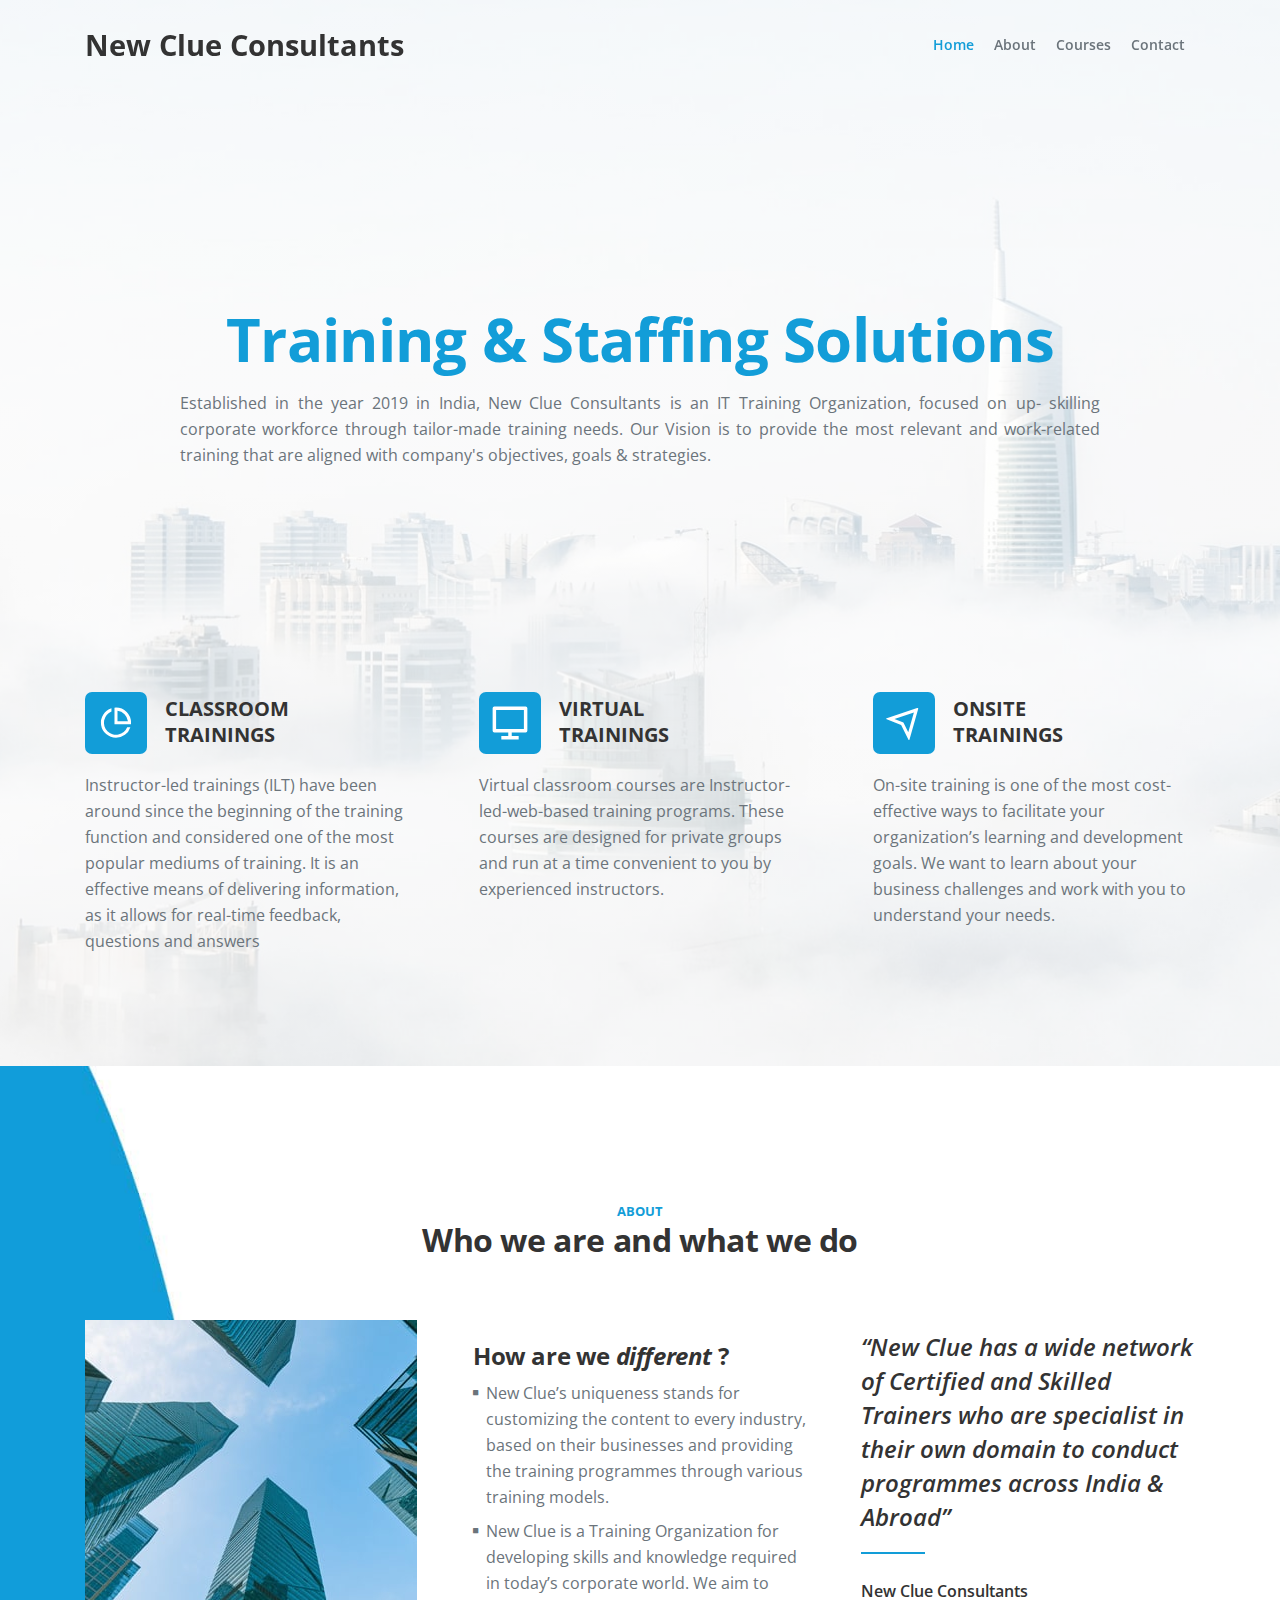
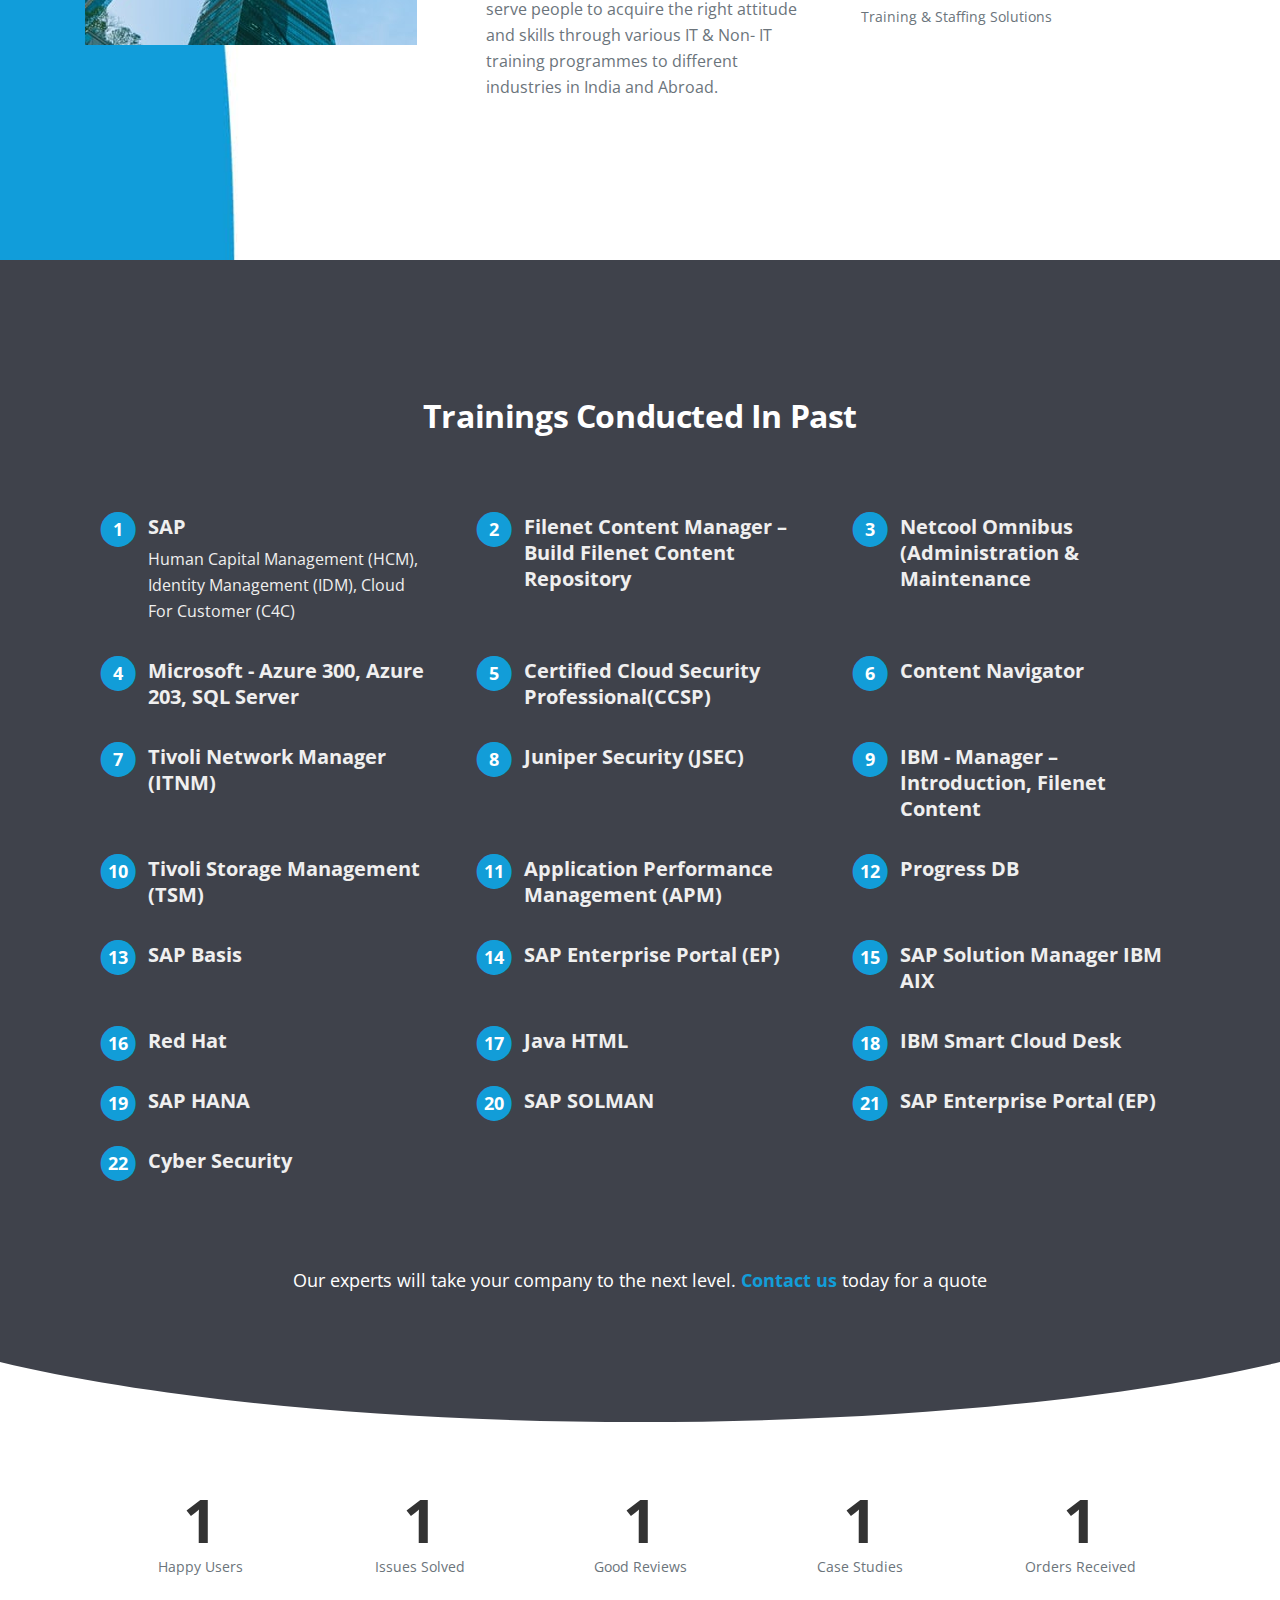
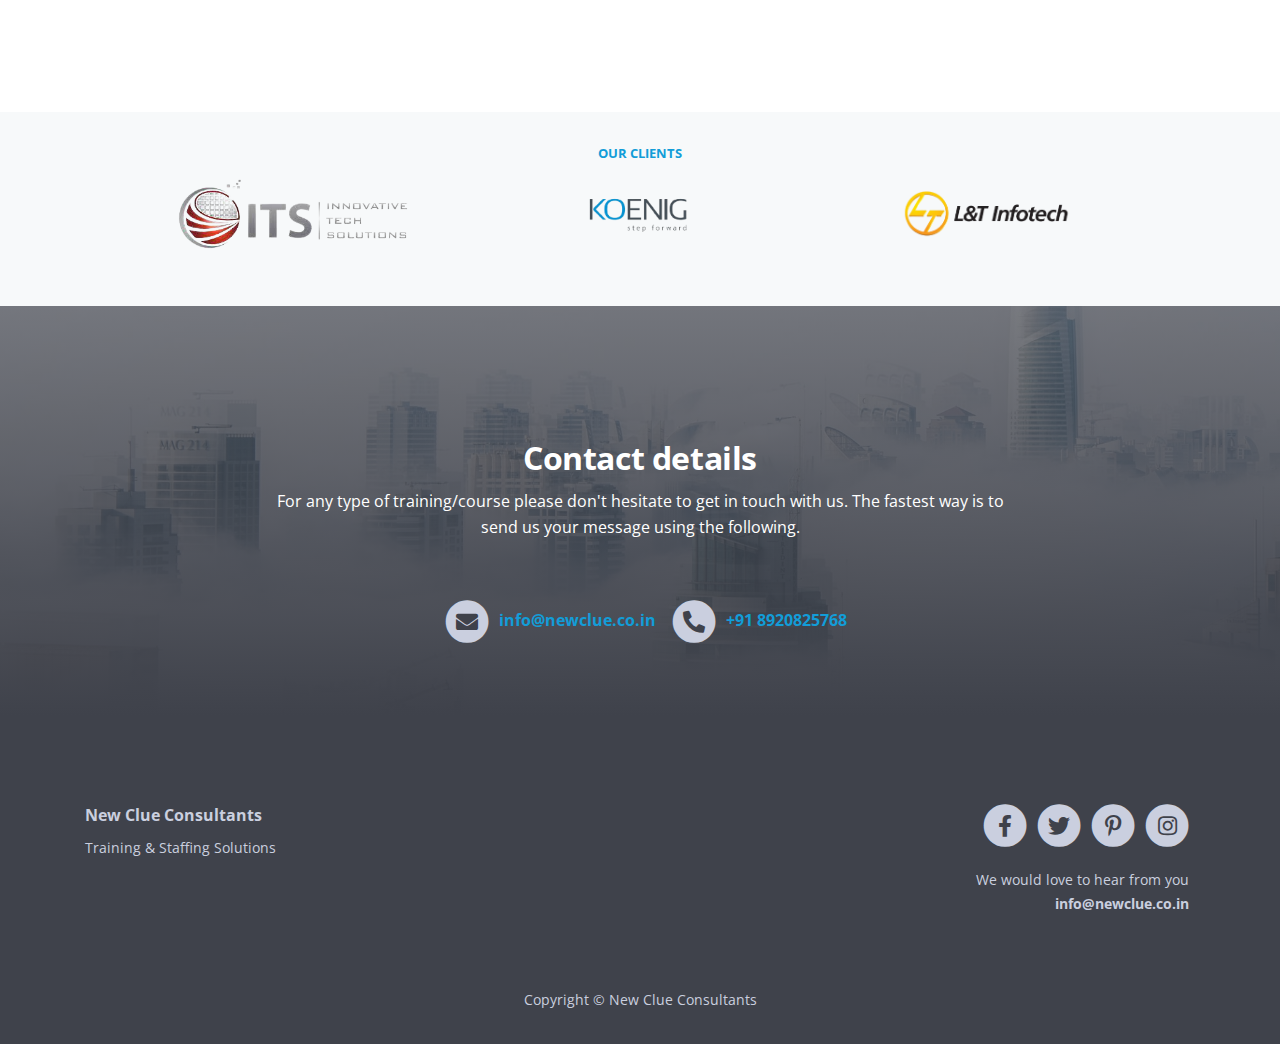
<file: index.html>
<!DOCTYPE html>
<html lang="en">
<head>
    <meta charset="utf-8">
    <meta name="viewport" content="width=device-width, initial-scale=1, shrink-to-fit=no">
    
    <!-- SEO Meta Tags -->
    <meta name="description" content="New Clue’s uniqueness stands for customizing the content to every industry, based on their businesses and providing the training programmes through various training models.">
    <meta name="author" content="Your name">

    <!-- OG Meta Tags to improve the way the post looks when you share the page on Facebook, Twitter, LinkedIn -->
	<meta property="og:site_name" content="" /> <!-- website name -->
	<meta property="og:site" content="" /> <!-- website link -->
	<meta property="og:title" content=""/> <!-- title shown in the actual shared post -->
	<meta property="og:description" content="" /> <!-- description shown in the actual shared post -->
	<meta property="og:image" content="" /> <!-- image link, make sure it's jpg -->
	<meta property="og:url" content="" /> <!-- where do you want your post to link to -->
	<meta name="twitter:card" content="summary_large_image"> <!-- to have large image post format in Twitter -->

    <!-- Webpage Title -->
    <title>New Clue Consultants - Training & Staffing Solutions</title>
    
    <!-- Styles -->
    <link rel="preconnect" href="https://fonts.gstatic.com">
    <link href="https://fonts.googleapis.com/css2?family=Open+Sans:ital,wght@0,400;0,600;0,700;1,400;1,600&display=swap" rel="stylesheet">
    <link href="css/bootstrap.css" rel="stylesheet">
    <link href="css/fontawesome-all.css" rel="stylesheet">
    <link href="css/swiper.css" rel="stylesheet">
	<link href="css/magnific-popup.css" rel="stylesheet">
	<link href="css/styles.css" rel="stylesheet">
	
	<!-- Favicon  -->
    <link rel="icon" href="images/favicon.png">
</head>
<body data-spy="scroll" data-target=".fixed-top">
    
    <!-- Navigation -->
    <nav class="navbar navbar-expand-lg fixed-top navbar-light">
        <div class="container">
            
            <!-- Text Logo - Use this if you don't have a graphic logo -->
            <a class="navbar-brand logo-text page-scroll" href="index.html">New Clue Consultants</a>

            <!-- Image Logo -->
            <!-- <a class="navbar-brand logo-image" href="index.html"><img src="images/logo.svg" alt="alternative"></a>  -->

            <button class="navbar-toggler p-0 border-0" type="button" data-toggle="offcanvas">
                <span class="navbar-toggler-icon"></span>
            </button>

            <div class="navbar-collapse offcanvas-collapse" id="navbarsExampleDefault">
                <ul class="navbar-nav ml-auto">
                    <li class="nav-item">
                        <a class="nav-link page-scroll" href="#header">Home <span class="sr-only">(current)</span></a>
                    </li>
                    <li class="nav-item">
                        <a class="nav-link page-scroll" href="#about">About</a>
                    </li>
                    <li class="nav-item">
                        <a class="nav-link page-scroll" href="#services">Courses</a>
                    </li>
                    <li class="nav-item">
                        <!-- <a class="nav-link page-scroll" href="#details">Methodology</a> -->
                    </li>
                   <!--  <li class="nav-item dropdown">
                        <a class="nav-link dropdown-toggle" href="#" id="dropdown01" data-toggle="dropdown" aria-haspopup="true" aria-expanded="false">Case Studies</a>
                        <div class="dropdown-menu" aria-labelledby="dropdown01">
                            <a class="dropdown-item page-scroll" href="case_study_1.html">L&T Infotech</a>
                            <div class="dropdown-divider"></div>
                            <a class="dropdown-item page-scroll" href="case_study_2.html">Koenig Solutions</a>
                            <div class="dropdown-divider"></div>
                            <a class="dropdown-item page-scroll" href="case_study_3.html">ITS Group</a>
                            <div class="dropdown-divider"></div>
                            <a class="dropdown-item page-scroll" href="case_study_4.html">Ezy Corporation, Singapore</a>
                        </div>
                    </li> -->
                    <li class="nav-item">
                        <a class="nav-link page-scroll" href="#contact">Contact</a>
                    </li>
                </ul>
                <!-- <span class="nav-item social-icons">
                    <span class="fa-stack">
                        <a href="#your-link">
                            <i class="fas fa-circle fa-stack-2x"></i>
                            <i class="fab fa-facebook-f fa-stack-1x"></i>
                        </a>
                    </span>
                    <span class="fa-stack">
                        <a href="#your-link">
                            <i class="fas fa-circle fa-stack-2x"></i>
                            <i class="fab fa-twitter fa-stack-1x"></i>
                        </a>
                    </span>
                </span> -->
            </div> <!-- end of navbar-collapse -->
        </div> <!-- end of container -->
    </nav> <!-- end of navbar -->
    <!-- end of navigation -->


    <!-- Header -->
    <header id="header" class="header">
        <div class="container">
            <div class="row">
                <div class="col-lg-1"></div>
                <div class="col-lg-10">
                    <h1 class="h1-large blue">Training & Staffing Solutions</h1>
                    <p class="description">Established in the year 2019 in India, New Clue Consultants is an IT Training Organization, focused on up- skilling corporate workforce through tailor-made training needs. Our Vision is to provide the most relevant and work-related training that are aligned with company's objectives, goals & strategies.</p>
                </div> <!-- end of col -->
                <div class="col-lg-1"></div>
            </div> <!-- end of row -->
            <div class="row">
                <div class="col-lg-12">
                    <div class="expertise">
                        <div class="title-wrapper">
                            <div class="icon">
                                <img src="images/service-icon-3.svg" alt="alternative">
                            </div> <!-- end of icon -->
                            <h5>CLASSROOM<br>TRAININGS</h5>
                        </div> <!-- end of title wrapper -->
                        <p>Instructor-led trainings (ILT) have been around since the beginning of the training function and considered one of the most popular mediums of training. It is an effective means of delivering information, as it allows for real-time feedback, questions and answers</p>
                    </div> <!-- end of expertise -->

                    <div class="expertise">
                        <div class="title-wrapper">
                            <div class="icon">
                                <img src="images/header-expertise-icon-1.svg" alt="alternative">
                            </div> <!-- end of icon -->
                            <h5>VIRTUAL<br>TRAININGS</h5>
                        </div> <!-- end of title wrapper -->
                        <p>Virtual classroom courses are Instructor-led-web-based training programs. These courses are designed for private groups and run at a time convenient to you by experienced instructors.</p>
                    </div> <!-- end of expertise -->
                    
                    <div class="expertise">
                        <div class="title-wrapper">
                            <div class="icon">
                                <img src="images/service-icon-5.svg" alt="alternative">
                            </div> <!-- end of icon -->
                            <h5>ONSITE<br>TRAININGS</h5>
                        </div> <!-- end of title wrapper -->
                        <p>On-site training is one of the most cost-effective ways to facilitate your organization’s learning and development goals. We want to learn about your business challenges and work with you to understand your needs.</p>
                    </div> <!-- end of expertise -->
                </div> <!-- end of col -->
            </div> <!-- end of row -->
        </div> <!-- end of container -->
    </header> <!-- end of header -->
    <!-- end of header -->


    <!-- About -->
    <div id="about" class="basic-1">
        <div class="container">
            <div class="row">
                <div class="col-lg-12">
                    <div class="section-title">ABOUT</div>
                    <h2 class="h2-heading">Who we are and what we do</h2>
                </div> <!-- end of col -->
            </div> <!-- end of row -->
            <div class="row">
                <div class="col-lg-4">
                    <div class="text-container first">
                        <img class="img-fluid" src="images/about.jpg" alt="alternative">
                    </div> <!-- end of text-container -->
                </div> <!-- end of col -->
                <div class="col-lg-4">
                    <div class="text-container second">
                        <h4>How are we <i>different</i> ?</h4>
                        <ul class="list-unstyled li-space-lg">
                            <li class="media">
                                <i class="fas fa-square"></i>
                                <div class="media-body">New Clue’s uniqueness stands for customizing the content to every industry, based on their businesses and providing the training programmes through various training models.<div>
                            </li>
                            <li class="media">
                                <i class="fas fa-square"></i>
                                <div class="media-body">New Clue is a Training Organization for developing skills and knowledge required in today’s corporate world. We aim to serve people to acquire the right attitude and skills through various IT & Non- IT training programmes to different industries in India and Abroad.</div>
                            </li>
                        </ul>
                    </div> <!-- end of text-container -->
                </div> <!-- end of col -->
                <div class="col-lg-4">
                    <div class="text-container third">
                        <div class="testimonial-text">“New Clue has a wide network of Certified and Skilled Trainers who are specialist in their own domain to conduct programmes across India & Abroad”</div>
                        <hr>
                        <div class="testimonial-author">New Clue Consultants</div>
                        <div class="p-small">Training & Staffing Solutions</div>
                    </div> <!-- end of text-container -->
                </div> <!-- end of col -->
            </div> <!-- end of row -->
        </div> <!-- end of container -->
    </div> <!-- end of basic-1 -->
    <!-- end of about -->
    
    
    <!-- Services -->
    <div id="services" class="basic-2">
        <div class="container">
            <div class="row">
                <div class="col-lg-12">
                    <h2 class="h2-heading">Trainings Conducted In Past</h2>
                </div> <!-- end of col -->
            </div> <!-- end of row -->

            <!-- Cards -->
            <div class="ex-cards-1 pt-3 pb-3">
                <div class="container">
                    <div class="row">
                        <div class="col-lg-12" id="past-courses">

                            <!-- Adding course content via js -->

                        </div> <!-- end of col -->   
                    </div> <!-- end of row -->   
                </div> <!-- end of container -->   
            </div> <!-- end of ex-cards-1 -->
            <!-- end of cards -->

            <div class="row">
                <div class="col-lg-12">
                    <p class="p-large">Our experts will take your company to the next level. <a class="blue no-line" href="#contact"><strong>Contact us</strong></a> today for a quote</p>
                </div> <!-- end of col -->
            </div> <!-- end of row -->
        </div> <!-- end of container -->
        <svg class="services-decoration" data-name="Layer 1" xmlns="http://www.w3.org/2000/svg" preserveAspectRatio="none" viewBox="0 0 2349.939 110.567"><defs><style>.cls-1{fill:#3f424b;}</style></defs><title>services-decoration</title><path class="cls-1" d="M0,0C282.74,67.647,704.207,110.567,1174.97,110.567S2067.2,67.647,2349.939,0H0Z"/></svg>
    </div> <!-- end of basic-2 -->
    <!-- end of services -->

    <!-- Details in extra.html -->


    <!-- Statistics -->
    <div class="counter">
        <div class="container">
            <div class="row">
                <div class="col-lg-12">
                    
                    <!-- Counter -->
                    <div id="counter">
                        <div class="cell">
                            <div class="counter-value number-count" data-count="231">1</div>
                            <p class="counter-info">Happy Users</p>
                        </div>
                        <div class="cell">
                            <div class="counter-value number-count" data-count="385">1</div>
                            <p class="counter-info">Issues Solved</p>
                        </div>
                        <div class="cell">
                            <div class="counter-value number-count" data-count="159">1</div>
                            <p class="counter-info">Good Reviews</p>
                        </div>
                        <div class="cell">
                            <div class="counter-value number-count" data-count="127">1</div>
                            <p class="counter-info">Case Studies</p>
                        </div>
                        <div class="cell">
                            <div class="counter-value number-count" data-count="211">1</div>
                            <p class="counter-info">Orders Received</p>
                        </div>
                    </div>
                    <!-- end of counter -->

                </div> <!-- end of col -->
            </div> <!-- end of row -->
        </div> <!-- end of container -->
    </div> <!-- end of counter -->
    <!-- end of statistics -->


    <!-- Testimonials -->
    <div class="slider-1 bg-gray">
        <div class="container">
            <div class="row">
                <div class="col-lg-12" style="margin-bottom: 12px">
                    <div class="section-title">OUR CLIENTS</div>
                    <!-- <h2 class="h2-heading">Few words from our clients</h2> -->
                </div> <!-- end of col -->
            </div> <!-- end of row -->
            <div class="row">
                <div class="col-lg-12">

                    <!-- Card Slider -->
                    <div class="slider-container">
                        <div class="swiper-container card-slider">
                            <div class="swiper-wrapper">
                                
                                <!-- Slide -->
                                <div class="swiper-slide">
                                    <div class="card">
                                        <img class="card-image" src="images/testimonial-1.jpg" alt="alternative">
                                    </div>
                                </div> <!-- end of swiper-slide -->
                                <!-- end of slide -->

                                <!-- Slide -->
                                <div class="swiper-slide">
                                    <div class="card">
                                        <img class="card-image" src="images/testimonial-2.jpg" alt="alternative">
                                    </div>
                                </div> <!-- end of swiper-slide -->
                                <!-- end of slide -->

                                <!-- Slide -->
                                <div class="swiper-slide">
                                    <div class="card">
                                        <img class="card-image" src="images/testimonial-3.jpg" alt="alternative">
                                    </div>
                                </div> <!-- end of swiper-slide -->
                                <!-- end of slide -->
                                
                                <!-- Slide -->
                                <div class="swiper-slide">
                                    <div class="card">
                                        <img class="card-image" src="images/testimonial-4.jpeg" alt="alternative">
                                    </div>
                                </div> <!-- end of swiper-slide -->

                                <!-- Slide -->
                                <div class="swiper-slide">
                                    <div class="card">
                                        <img class="card-image" src="images/testimonial-4.webp" alt="alternative">
                                    </div>
                                </div> <!-- end of swiper-slide -->
                                <!-- end of slide -->
                            </div> <!-- end of swiper-wrapper -->        
                        </div> <!-- end of swiper-container -->
                    </div> <!-- end of slider-container -->
                    <!-- end of card slider -->

                </div> <!-- end of col -->
            </div> <!-- end of row -->
        </div> <!-- end of container -->
    </div> <!-- end of slider-1 -->
    <!-- end of testimonials -->


    <!-- Contact -->
    <div id="contact" class="form-1">
        <div class="container">
            <div class="row">
                <div class="col-lg-12">
                    <h2 class="h2-heading">Contact details</h2>
                    <p class="p-heading">For any type of training/course please don't hesitate to get in touch with us. The fastest way is to send us your message using the following.</p>
                </div> <!-- end of col -->
            </div> <!-- end of row -->
            <div class="row">
                <div class="col-lg-12 contact">
                    <span class="icon-with-text">
                        <span class="fa-stack">
                            <a href="#your-link">
                                <i class="fas fa-circle fa-stack-2x"></i>
                                <i class="fas fa-envelope fa-stack-1x"></i>
                            </a>
                        </span>
                        <a class="blue no-line" href="mailto:info@newclue.co.in"><strong>info@newclue.co.in</strong></a>
                    </span>
                    <span class="icon-with-text">
                        <span class="fa-stack">
                            <a>
                                <i class="fas fa-circle fa-stack-2x"></i>
                                <i class="fas fa-phone-alt fa-stack-1x"></i>
                            </a>
                        </span>
                        <a class="blue no-line"><strong>+91 8920825768</strong></a>
                    </span>
                    <!-- Contact Form -->
                    <!-- <form id="contactForm">
                        <div class="form-group">
                            <input type="text" class="form-control-input" id="cname" required>
                            <label class="label-control" for="cname">Name</label>
                        </div>
                        <div class="form-group">
                            <input type="email" class="form-control-input" id="cemail" required>
                            <label class="label-control" for="cemail">Email</label>
                        </div>
                        <div class="form-group">
                            <textarea class="form-control-textarea" id="cmessage" required></textarea>
                            <label class="label-control" for="cmessage">Project details</label>
                        </div>
                        <div class="form-group">
                            <button type="submit" class="form-control-submit-button">Submit</button>
                        </div>
                    </form> -->
                    <!-- end of contact form -->

                </div> <!-- end of col -->
            </div> <!-- end of row -->
        </div> <!-- end of container -->
    </div> <!-- end of form-1 -->  
    <!-- end of contact -->


    <!-- Footer -->
    <div class="footer">
        <div class="container">
            <div class="row">
                <div class="col-lg-12">
                    <div class="footer-col first">
                        <h6>New Clue Consultants</h6>
                        <p class="p-small">Training & Staffing Solutions</p>
                    </div> <!-- end of footer-col -->
                    <div class="footer-col second">
                        <!-- <h6>Links</h6>
                        <ul class="list-unstyled li-space-lg p-small">
                            <li>Important: <a href="terms.html">Terms & Conditions</a>, <a href="privacy.html">Privacy Policy</a></li>
                            <li>Useful: <a href="#">Colorpicker</a>, <a href="#">Icon Library</a>, <a href="#">Illustrations</a></li>
                            <li>Menu: <a class="page-scroll" href="#header">Home</a>, <a class="page-scroll" href="#about">About</a>, <a class="page-scroll" href="#services">Services</a>, <a class="page-scroll" href="#contact">Contact</a></li>
                        </ul> -->
                    </div> <!-- end of footer-col -->
                    <div class="footer-col third">
                        <span class="fa-stack">
                            <a href="#your-link">
                                <i class="fas fa-circle fa-stack-2x"></i>
                                <i class="fab fa-facebook-f fa-stack-1x"></i>
                            </a>
                        </span>
                        <span class="fa-stack">
                            <a href="#your-link">
                                <i class="fas fa-circle fa-stack-2x"></i>
                                <i class="fab fa-twitter fa-stack-1x"></i>
                            </a>
                        </span>
                        <span class="fa-stack">
                            <a href="#your-link">
                                <i class="fas fa-circle fa-stack-2x"></i>
                                <i class="fab fa-pinterest-p fa-stack-1x"></i>
                            </a>
                        </span>
                        <span class="fa-stack">
                            <a href="#your-link">
                                <i class="fas fa-circle fa-stack-2x"></i>
                                <i class="fab fa-instagram fa-stack-1x"></i>
                            </a>
                        </span>
                        <p class="p-small">We would love to hear from you <a href="mailto:info@newclue.co.in "><strong>info@newclue.co.in</strong></a></p>
                    </div> <!-- end of footer-col -->
                </div> <!-- end of col -->
            </div> <!-- end of row -->
        </div> <!-- end of container -->
    </div> <!-- end of footer -->  
    <!-- end of footer -->


    <!-- Copyright -->
    <div class="copyright">
        <div class="container">
            <div class="row">
                <div class="col-lg-12">
                    <p class="p-small">Copyright © <a href="#your-link">New Clue Consultants</a></p>
                </div> <!-- end of col -->
            </div> <!-- enf of row -->
        </div> <!-- end of container -->
    </div> <!-- end of copyright --> 
    <!-- end of copyright -->
    
    	
    <!-- Scripts -->
    <script src="data/courses.js"></script> <!-- -->
    <script src="js/jquery.min.js"></script> <!-- jQuery for Bootstrap's JavaScript plugins -->
    <script src="js/bootstrap.min.js"></script> <!-- Bootstrap framework -->
    <script src="js/jquery.easing.min.js"></script> <!-- jQuery Easing for smooth scrolling between anchors -->
    <script src="js/jquery.magnific-popup.js"></script> <!-- Magnific Popup for lightboxes -->
    <script src="js/swiper.min.js"></script> <!-- Swiper for image and text sliders -->
    <script src="js/load_courses.js"></script> <!-- Custom scripts -->
    <script src="js/scripts.js"></script> <!-- Custom scripts -->
</body>
</html>
</file>
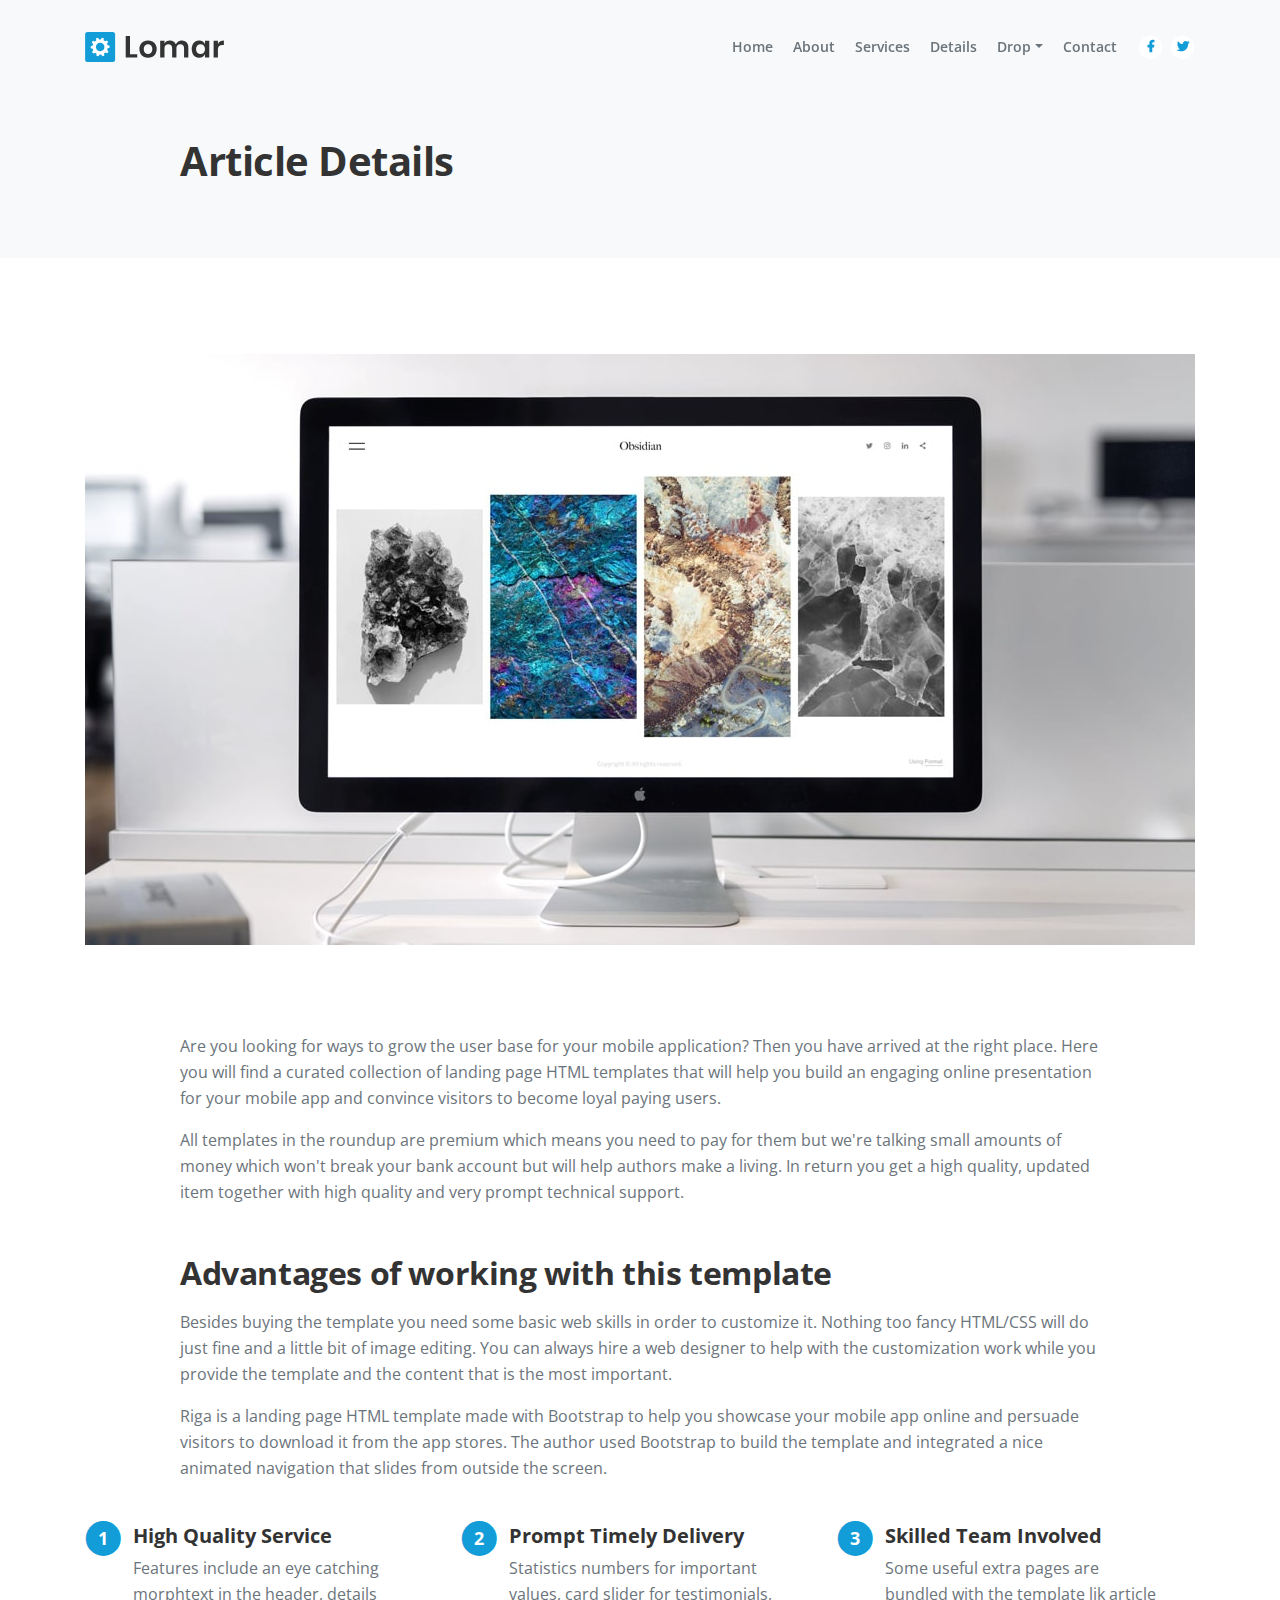
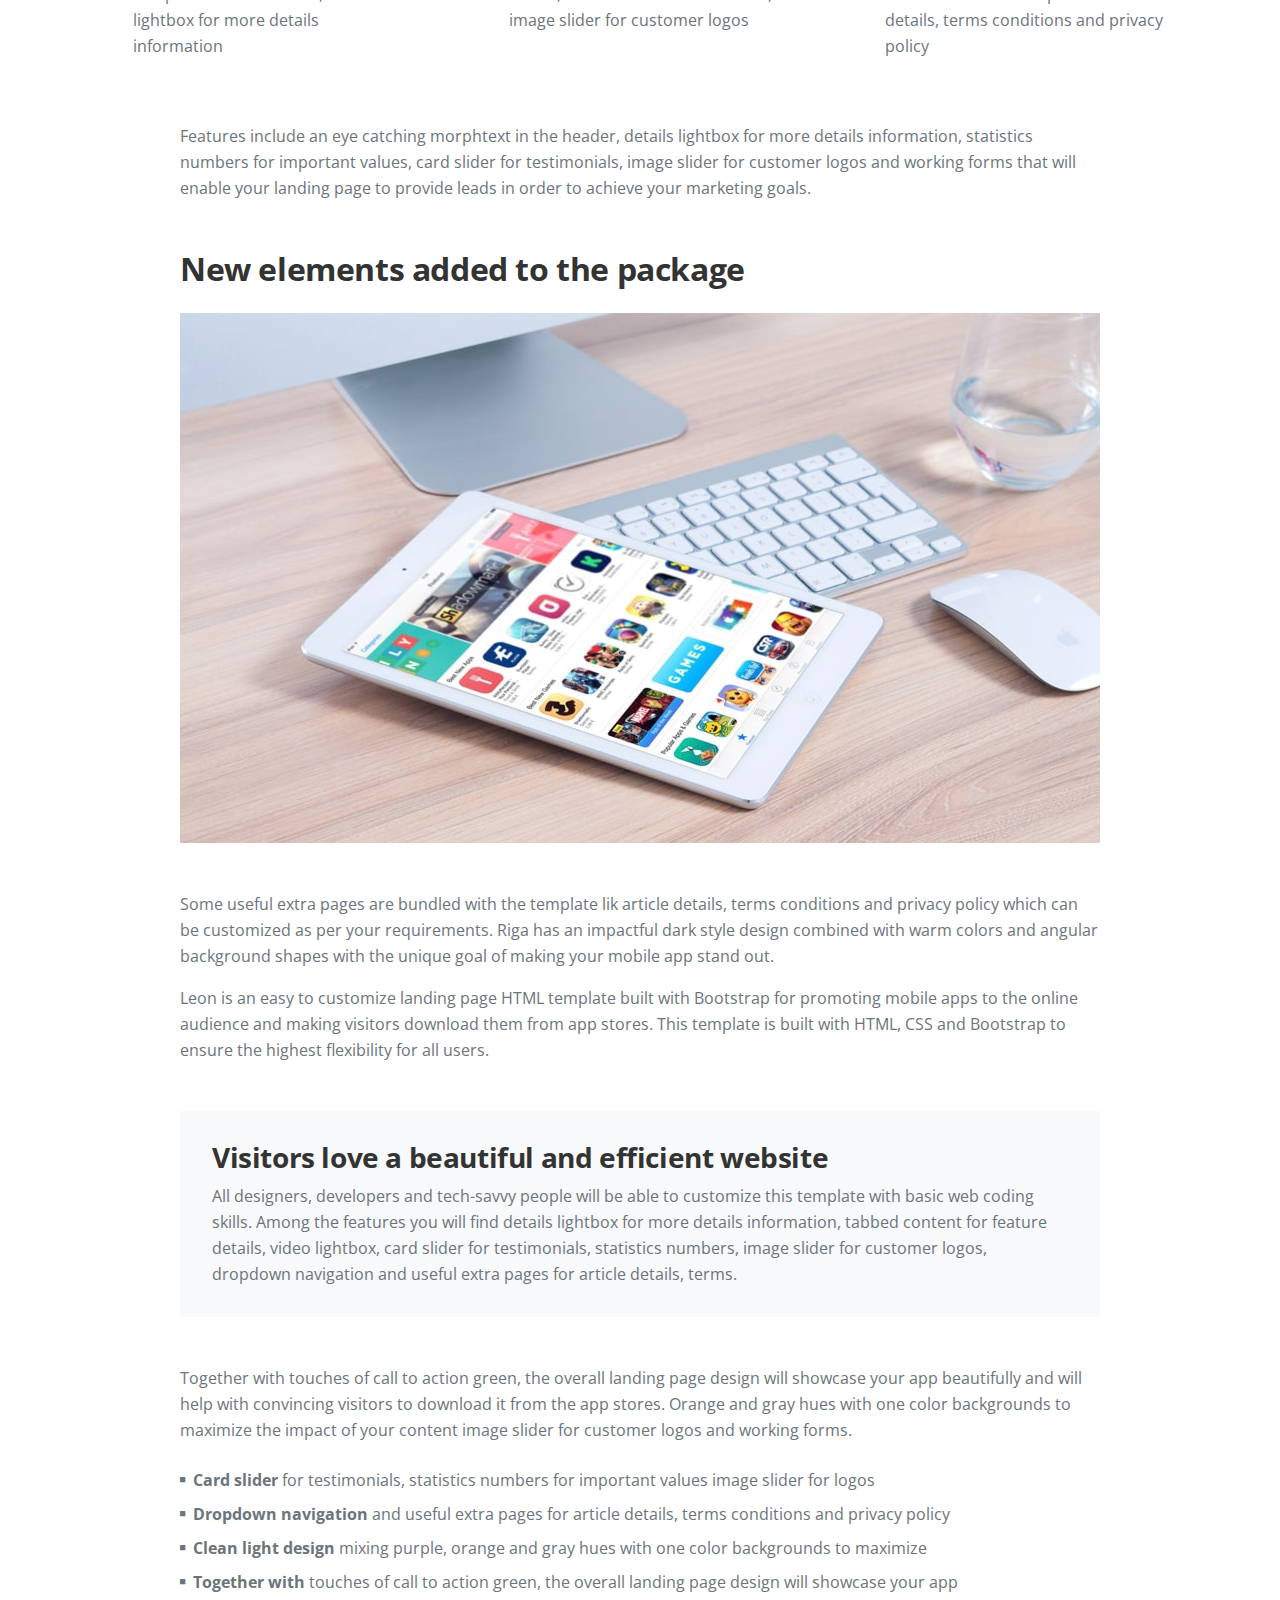
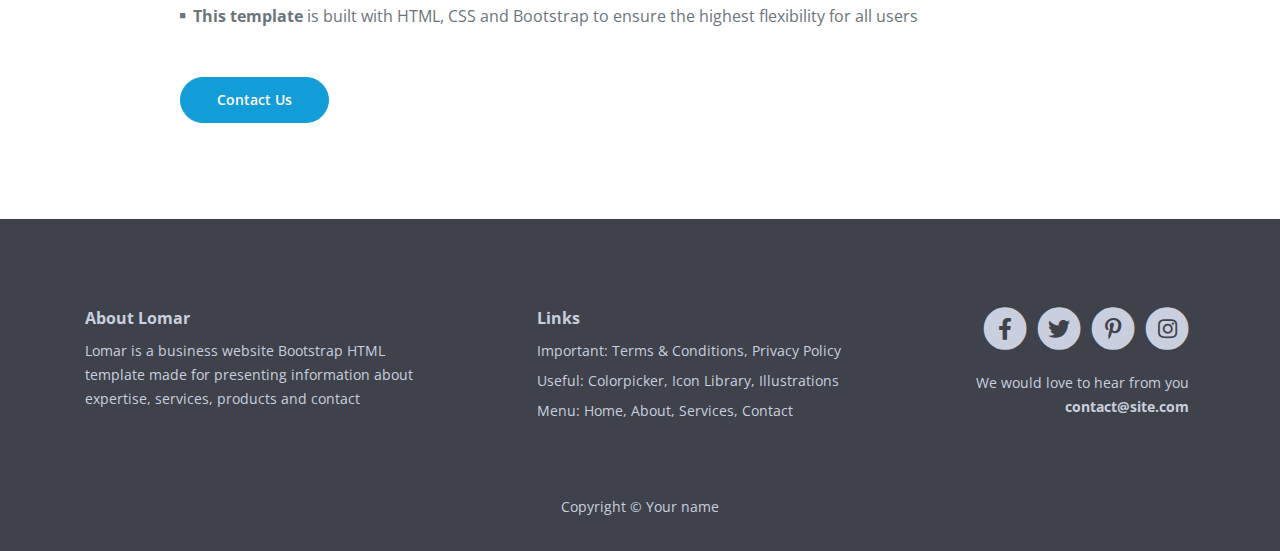
<file: article.html>
<!DOCTYPE html>
<html lang="en">
<head>
    <meta charset="utf-8">
    <meta name="viewport" content="width=device-width, initial-scale=1, shrink-to-fit=no">
    
    <!-- SEO Meta Tags -->
    <meta name="description" content="Lomar is a business website Bootstrap HTML template made for presenting information about expertise, services, products and contact details of companies, startups and organizations">
    <meta name="author" content="Your name">

    <!-- OG Meta Tags to improve the way the post looks when you share the page on Facebook, Twitter, LinkedIn -->
	<meta property="og:site_name" content="" /> <!-- website name -->
	<meta property="og:site" content="" /> <!-- website link -->
	<meta property="og:title" content=""/> <!-- title shown in the actual shared post -->
	<meta property="og:description" content="" /> <!-- description shown in the actual shared post -->
	<meta property="og:image" content="" /> <!-- image link, make sure it's jpg -->
	<meta property="og:url" content="" /> <!-- where do you want your post to link to -->
	<meta name="twitter:card" content="summary_large_image"> <!-- to have large image post format in Twitter -->

    <!-- Webpage Title -->
    <title>Article Details - Lomar</title>
    
    <!-- Styles -->
    <link rel="preconnect" href="https://fonts.gstatic.com">
    <link href="https://fonts.googleapis.com/css2?family=Open+Sans:ital,wght@0,400;0,600;0,700;1,400;1,600&display=swap" rel="stylesheet">
    <link href="css/bootstrap.css" rel="stylesheet">
    <link href="css/fontawesome-all.css" rel="stylesheet">
    <link href="css/swiper.css" rel="stylesheet">
	<link href="css/magnific-popup.css" rel="stylesheet">
	<link href="css/styles.css" rel="stylesheet">
	
	<!-- Favicon  -->
    <link rel="icon" href="images/favicon.png">
</head>
<body data-spy="scroll" data-target=".fixed-top">
    
    <!-- Navigation -->
    <nav class="navbar navbar-expand-lg fixed-top navbar-light">
        <div class="container">
            
            <!-- Text Logo - Use this if you don't have a graphic logo -->
            <!-- <a class="navbar-brand logo-text page-scroll" href="index.html">Lomar</a> -->

            <!-- Image Logo -->
            <a class="navbar-brand logo-image" href="index.html"><img src="images/logo.svg" alt="alternative"></a> 

            <button class="navbar-toggler p-0 border-0" type="button" data-toggle="offcanvas">
                <span class="navbar-toggler-icon"></span>
            </button>

            <div class="navbar-collapse offcanvas-collapse" id="navbarsExampleDefault">
                <ul class="navbar-nav ml-auto">
                    <li class="nav-item">
                        <a class="nav-link page-scroll" href="index.html#header">Home <span class="sr-only">(current)</span></a>
                    </li>
                    <li class="nav-item">
                        <a class="nav-link page-scroll" href="index.html#about">About</a>
                    </li>
                    <li class="nav-item">
                        <a class="nav-link page-scroll" href="index.html#services">Services</a>
                    </li>
                    <li class="nav-item">
                        <a class="nav-link page-scroll" href="index.html#details">Details</a>
                    </li>
                    <li class="nav-item dropdown">
                        <a class="nav-link dropdown-toggle" href="#" id="dropdown01" data-toggle="dropdown" aria-haspopup="true" aria-expanded="false">Drop</a>
                        <div class="dropdown-menu" aria-labelledby="dropdown01">
                            <a class="dropdown-item page-scroll" href="article.html">Article Details</a>
                            <div class="dropdown-divider"></div>
                            <a class="dropdown-item page-scroll" href="terms.html">Terms Conditions</a>
                            <div class="dropdown-divider"></div>
                            <a class="dropdown-item page-scroll" href="privacy.html">Privacy Policy</a>
                        </div>
                    </li>
                    <li class="nav-item">
                        <a class="nav-link page-scroll" href="index.html#contact">Contact</a>
                    </li>
                </ul>
                <span class="nav-item social-icons">
                    <span class="fa-stack">
                        <a href="#your-link">
                            <i class="fas fa-circle fa-stack-2x"></i>
                            <i class="fab fa-facebook-f fa-stack-1x"></i>
                        </a>
                    </span>
                    <span class="fa-stack">
                        <a href="#your-link">
                            <i class="fas fa-circle fa-stack-2x"></i>
                            <i class="fab fa-twitter fa-stack-1x"></i>
                        </a>
                    </span>
                </span>
            </div> <!-- end of navbar-collapse -->
        </div> <!-- end of container -->
    </nav> <!-- end of navbar -->
    <!-- end of navigation -->


    <!-- Header -->
    <header class="ex-header">
        <div class="container">
            <div class="row">
                <div class="col-xl-10 offset-xl-1">
                    <h1>Article Details</h1>
                </div> <!-- end of col -->
            </div> <!-- end of row -->
        </div> <!-- end of container -->
    </header> <!-- end of ex-header -->
    <!-- end of header -->


    <!-- Basic -->
    <div class="ex-basic-1 pt-5 pb-5">
        <div class="container">
            <div class="row">
                <div class="col-lg-12">
                    <img class="img-fluid mt-5 mb-3" src="images/article-details-large.jpg" alt="alternative">
                </div> <!-- end of col -->
            </div> <!-- end of row -->
        </div> <!-- end of container -->
    </div> <!-- end of ex-basic-1 -->
    <!-- end of basic -->


    <!-- Basic -->
    <div class="ex-basic-1 pt-4">
        <div class="container">
            <div class="row">
                <div class="col-xl-10 offset-xl-1">
                    <p>Are you looking for ways to grow the user base for your mobile application? Then you have arrived at the right place. Here you will find a curated collection of landing page HTML templates that will help you build an engaging online presentation for your mobile app and convince visitors to become loyal paying users.</p>
                    <p class="mb-5">All templates in the roundup are premium which means you need to pay for them but we're talking small amounts of money which won't break your bank account but will help authors make a living. In return you get a high quality, updated item together with high quality and very prompt technical support.</p>

                    <h2 class="mb-3">Advantages of working with this template</h2>
                    <p>Besides buying the template you need some basic web skills in order to customize it. Nothing too fancy HTML/CSS will do just fine and a little bit of image editing. You can always hire a web designer to help with the customization work while you provide the template and the content that is the most important.</p>
                    <p class="mb-4">Riga is a landing page HTML template made with Bootstrap to help you showcase your mobile app online and persuade visitors to download it from the app stores. The author used Bootstrap to build the template and integrated a nice animated navigation that slides from outside the screen.</p>
                </div> <!-- end of col -->
            </div> <!-- end of row -->
        </div> <!-- end of container -->
    </div> <!-- end of ex-basic-1 -->
    <!-- end of basic -->


    <!-- Cards -->
    <div class="ex-cards-1 pt-3 pb-3">
        <div class="container">
            <div class="row">
                <div class="col-lg-12">
                    
                    <!-- Card -->
                    <div class="card">
                        <ul class="list-unstyled">
                            <li class="media">
                                <span class="fa-stack">
                                    <span class="fas fa-circle fa-stack-2x"></span>
                                    <span class="fa-stack-1x">1</span>
                                </span>
                                <div class="media-body">
                                    <h5>High Quality Service</h5>
                                    <p>Features include an eye catching morphtext in the header, details lightbox for more details information</p>
                                </div>
                            </li>
                        </ul>
                    </div> <!-- end of card -->
                    <!-- end of card -->

                    <!-- Card -->
                    <div class="card">
                        <ul class="list-unstyled">
                            <li class="media">
                                <span class="fa-stack">
                                    <span class="fas fa-circle fa-stack-2x"></span>
                                    <span class="fa-stack-1x">2</span>
                                </span>
                                <div class="media-body">
                                    <h5>Prompt Timely Delivery</h5>
                                    <p>Statistics numbers for important values, card slider for testimonials, image slider for customer logos</p>
                                </div>
                            </li>
                        </ul>
                    </div> <!-- end of card -->
                    <!-- end of card -->

                    <!-- Card -->
                    <div class="card">
                        <ul class="list-unstyled">
                            <li class="media">
                                <span class="fa-stack">
                                    <span class="fas fa-circle fa-stack-2x"></span>
                                    <span class="fa-stack-1x">3</span>
                                </span>
                                <div class="media-body">
                                    <h5>Skilled Team Involved</h5>
                                    <p>Some useful extra pages are bundled with the template lik article details, terms conditions and privacy policy</p>
                                </div>
                            </li>
                        </ul>
                    </div> <!-- end of card -->
                    <!-- end of card -->

                </div> <!-- end of col -->   
            </div> <!-- end of row -->   
        </div> <!-- end of container -->   
    </div> <!-- end of ex-cards-1 -->
    <!-- end of cards -->


    <!-- Basic -->
    <div class="ex-basic-1 pt-3 pb-5">
        <div class="container">
            <div class="row">
                <div class="col-xl-10 offset-xl-1">
                    <p class="mb-5">Features include an eye catching morphtext in the header, details lightbox for more details information, statistics numbers for important values, card slider for testimonials, image slider for customer logos and working forms that will enable your landing page to provide leads in order to achieve your marketing goals.</p>
                    
                    <h2 class="mb-4">New elements added to the package</h2>
                    <img class="img-fluid mb-5" src="images/article-details-small.jpg" alt="alternative">
                    <p>Some useful extra pages are bundled with the template lik article details, terms conditions and privacy policy which can be customized as per your requirements. Riga has an impactful dark style design combined with warm colors and angular background shapes with the unique goal of making your mobile app stand out.</p>
                    <p class="mb-5">Leon is an easy to customize landing page HTML template built with Bootstrap for promoting mobile apps to the online audience and making visitors download them from app stores. This template is built with HTML, CSS and Bootstrap to ensure the highest flexibility for all users.</p>
                    <div class="text-box mb-5">
                        <h3>Visitors love a beautiful and efficient website</h3>
                        <p>All designers, developers and tech-savvy people will be able to customize this template with basic web coding skills. Among the features you will find details lightbox for more details information, tabbed content for feature details, video lightbox, card slider for testimonials, statistics numbers, image slider for customer logos, dropdown navigation and useful extra pages for article details, terms.</p>
                    </div> <!-- end of text-box -->
                    <p class="mb-4">Together with touches of call to action green, the overall landing page design will showcase your app beautifully and will help with convincing visitors to download it from the app stores. Orange and gray hues with one color backgrounds to maximize the impact of your content image slider for customer logos and working forms.</p>
                    <ul class="list-unstyled li-space-lg mb-5">
                        <li class="media">
                            <i class="fas fa-square"></i>
                            <div class="media-body"><strong>Card slider</strong> for testimonials, statistics numbers for important values image slider for logos</div>
                        </li>
                        <li class="media">
                            <i class="fas fa-square"></i>
                            <div class="media-body"><strong>Dropdown navigation</strong> and useful extra pages for article details, terms conditions and privacy policy</div>
                        </li>
                        <li class="media">
                            <i class="fas fa-square"></i>
                            <div class="media-body"><strong>Clean light design</strong> mixing purple, orange and gray hues with one color backgrounds to maximize</div>
                        </li>
                        <li class="media">
                            <i class="fas fa-square"></i>
                            <div class="media-body"><strong>Together with</strong> touches of call to action green, the overall landing page design will showcase your app</div>
                        </li>
                        <li class="media">
                            <i class="fas fa-square"></i>
                            <div class="media-body"><strong>This template</strong> is built with HTML, CSS and Bootstrap to ensure the highest flexibility for all users</div>
                        </li>
                    </ul>

                    <a class="btn-solid-reg mb-5" href="index.html#contact">Contact Us</a>
                </div> <!-- end of col -->
            </div> <!-- end of row -->
        </div> <!-- end of container -->
    </div> <!-- end of ex-basic-1 -->
    <!-- end of basic -->


    <!-- Footer -->
    <div class="footer">
        <div class="container">
            <div class="row">
                <div class="col-lg-12">
                    <div class="footer-col first">
                        <h6>About Lomar</h6>
                        <p class="p-small">Lomar is a business website Bootstrap HTML template made for presenting information about expertise, services, products and contact</p>
                    </div> <!-- end of footer-col -->
                    <div class="footer-col second">
                        <h6>Links</h6>
                        <ul class="list-unstyled li-space-lg p-small">
                            <li>Important: <a href="terms.html">Terms & Conditions</a>, <a href="privacy.html">Privacy Policy</a></li>
                            <li>Useful: <a href="#">Colorpicker</a>, <a href="#">Icon Library</a>, <a href="#">Illustrations</a></li>
                            <li>Menu: <a class="page-scroll" href="#header">Home</a>, <a class="page-scroll" href="#about">About</a>, <a class="page-scroll" href="#services">Services</a>, <a class="page-scroll" href="#contact">Contact</a></li>
                        </ul>
                    </div> <!-- end of footer-col -->
                    <div class="footer-col third">
                        <span class="fa-stack">
                            <a href="#your-link">
                                <i class="fas fa-circle fa-stack-2x"></i>
                                <i class="fab fa-facebook-f fa-stack-1x"></i>
                            </a>
                        </span>
                        <span class="fa-stack">
                            <a href="#your-link">
                                <i class="fas fa-circle fa-stack-2x"></i>
                                <i class="fab fa-twitter fa-stack-1x"></i>
                            </a>
                        </span>
                        <span class="fa-stack">
                            <a href="#your-link">
                                <i class="fas fa-circle fa-stack-2x"></i>
                                <i class="fab fa-pinterest-p fa-stack-1x"></i>
                            </a>
                        </span>
                        <span class="fa-stack">
                            <a href="#your-link">
                                <i class="fas fa-circle fa-stack-2x"></i>
                                <i class="fab fa-instagram fa-stack-1x"></i>
                            </a>
                        </span>
                        <p class="p-small">We would love to hear from you <a href="mailto:contact@site.com"><strong>contact@site.com</strong></a></p>
                    </div> <!-- end of footer-col -->
                </div> <!-- end of col -->
            </div> <!-- end of row -->
        </div> <!-- end of container -->
    </div> <!-- end of footer -->  
    <!-- end of footer -->


    <!-- Copyright -->
    <div class="copyright">
        <div class="container">
            <div class="row">
                <div class="col-lg-12">
                    <p class="p-small">Copyright © <a href="#your-link">Your name</a></p>
                </div> <!-- end of col -->
            </div> <!-- enf of row -->
        </div> <!-- end of container -->
    </div> <!-- end of copyright --> 
    <!-- end of copyright -->
    
    	
    <!-- Scripts -->
    <script src="js/jquery.min.js"></script> <!-- jQuery for Bootstrap's JavaScript plugins -->
    <script src="js/bootstrap.min.js"></script> <!-- Bootstrap framework -->
    <script src="js/jquery.easing.min.js"></script> <!-- jQuery Easing for smooth scrolling between anchors -->
    <script src="js/jquery.magnific-popup.js"></script> <!-- Magnific Popup for lightboxes -->
    <script src="js/swiper.min.js"></script> <!-- Swiper for image and text sliders -->
    <script src="js/scripts.js"></script> <!-- Custom scripts -->
</body>
</html>
</file>
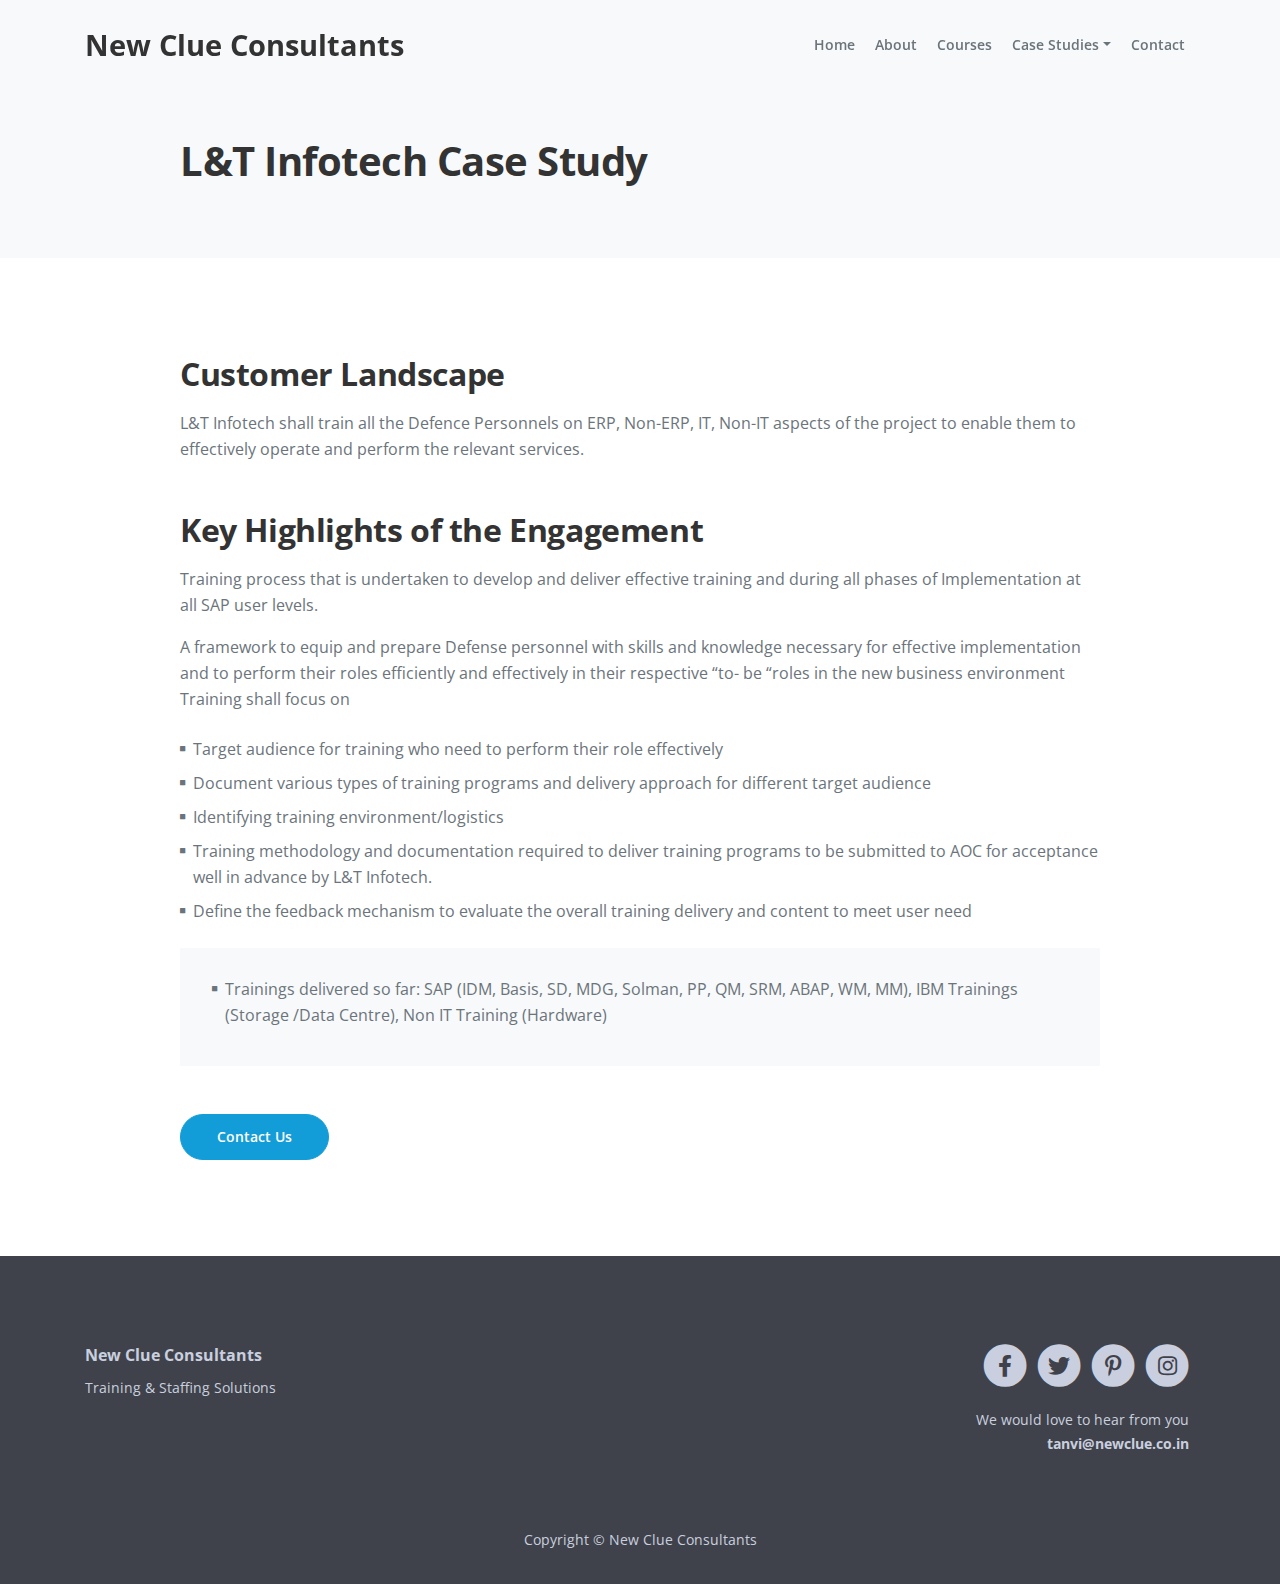
<file: case_study_1.html>
<!DOCTYPE html>
<html lang="en">
<head>
    <meta charset="utf-8">
    <meta name="viewport" content="width=device-width, initial-scale=1, shrink-to-fit=no">
    
    <!-- SEO Meta Tags -->
    <meta name="description" content="New Clue’s uniqueness stands for customizing the content to every industry, based on their businesses and providing the training programmes through various training models.">
    <meta name="author" content="Your name">

    <!-- OG Meta Tags to improve the way the post looks when you share the page on Facebook, Twitter, LinkedIn -->
    <meta property="og:site_name" content="" /> <!-- website name -->
    <meta property="og:site" content="" /> <!-- website link -->
    <meta property="og:title" content=""/> <!-- title shown in the actual shared post -->
    <meta property="og:description" content="" /> <!-- description shown in the actual shared post -->
    <meta property="og:image" content="" /> <!-- image link, make sure it's jpg -->
    <meta property="og:url" content="" /> <!-- where do you want your post to link to -->
    <meta name="twitter:card" content="summary_large_image"> <!-- to have large image post format in Twitter -->

    <!-- Webpage Title -->
    <title>New Clue Consultants - Training & Staffing Solutions</title>
    
    <!-- Styles -->
    <link rel="preconnect" href="https://fonts.gstatic.com">
    <link href="https://fonts.googleapis.com/css2?family=Open+Sans:ital,wght@0,400;0,600;0,700;1,400;1,600&display=swap" rel="stylesheet">
    <link href="css/bootstrap.css" rel="stylesheet">
    <link href="css/fontawesome-all.css" rel="stylesheet">
    <link href="css/swiper.css" rel="stylesheet">
    <link href="css/magnific-popup.css" rel="stylesheet">
    <link href="css/styles.css" rel="stylesheet">
    
    <!-- Favicon  -->
    <link rel="icon" href="images/favicon.png">
</head>
<body data-spy="scroll" data-target=".fixed-top">
    
    <!-- Navigation -->
    <nav class="navbar navbar-expand-lg fixed-top navbar-light">
        <div class="container">
            
            <!-- Text Logo - Use this if you don't have a graphic logo -->
            <a class="navbar-brand logo-text page-scroll" href="index.html">New Clue Consultants</a>

            <!-- Image Logo -->
            <!-- <a class="navbar-brand logo-image" href="index.html"><img src="images/logo.svg" alt="alternative"></a>  -->

            <button class="navbar-toggler p-0 border-0" type="button" data-toggle="offcanvas">
                <span class="navbar-toggler-icon"></span>
            </button>

            <div class="navbar-collapse offcanvas-collapse" id="navbarsExampleDefault">
                <ul class="navbar-nav ml-auto">
                    <li class="nav-item">
                        <a class="nav-link page-scroll" href="index.html#header">Home <span class="sr-only">(current)</span></a>
                    </li>
                    <li class="nav-item">
                        <a class="nav-link page-scroll" href="index.html#about">About</a>
                    </li>
                    <li class="nav-item">
                        <a class="nav-link page-scroll" href="index.html#services">Courses</a>
                    </li>
                    <li class="nav-item">
                        <!-- <a class="nav-link page-scroll" href="#details">Methodology</a> -->
                    </li>
                    <li class="nav-item dropdown">
                        <a class="nav-link dropdown-toggle" href="#" id="dropdown01" data-toggle="dropdown" aria-haspopup="true" aria-expanded="false">Case Studies</a>
                        <div class="dropdown-menu" aria-labelledby="dropdown01">
                            <a class="dropdown-item page-scroll" href="case_study_1.html">L&T Infotech</a>
                            <div class="dropdown-divider"></div>
                            <a class="dropdown-item page-scroll" href="case_study_2.html">Koenig Solutions</a>
                            <div class="dropdown-divider"></div>
                            <a class="dropdown-item page-scroll" href="case_study_3.html">ITS Group</a>
                            <div class="dropdown-divider"></div>
                            <a class="dropdown-item page-scroll" href="case_study_4.html">Ezy Corporation, Singapore</a>
                        </div>
                    </li>
                    <li class="nav-item">
                        <a class="nav-link page-scroll" href="index.html#contact">Contact</a>
                    </li>
                </ul>
                <!-- <span class="nav-item social-icons">
                    <span class="fa-stack">
                        <a href="#your-link">
                            <i class="fas fa-circle fa-stack-2x"></i>
                            <i class="fab fa-facebook-f fa-stack-1x"></i>
                        </a>
                    </span>
                    <span class="fa-stack">
                        <a href="#your-link">
                            <i class="fas fa-circle fa-stack-2x"></i>
                            <i class="fab fa-twitter fa-stack-1x"></i>
                        </a>
                    </span>
                </span> -->
            </div> <!-- end of navbar-collapse -->
        </div> <!-- end of container -->
    </nav> <!-- end of navbar -->
    <!-- end of navigation -->


    <!-- Header -->
    <header class="ex-header">
        <div class="container">
            <div class="row">
                <div class="col-xl-10 offset-xl-1">
                    <h1>L&T Infotech Case Study</h1>
                </div> <!-- end of col -->
            </div> <!-- end of row -->
        </div> <!-- end of container -->
    </header> <!-- end of ex-header -->
    <!-- end of header -->


    <!-- Basic -->
    <div class="ex-basic-1 pt-5 pb-5">
        <div class="container">
            <div class="row">
                <div class="col-xl-10 offset-xl-1">
                    <h2 class="mt-5 mb-3">Customer Landscape</h2>
                    <p class="mb-5">L&T Infotech shall train all the Defence Personnels on ERP, Non-ERP, IT, Non-IT aspects of the project to enable them to effectively operate and perform the relevant services. </p>
                    
                    <h2 class="mb-3">Key Highlights of the Engagement</h2>
                    <p>Training process that is undertaken to develop and deliver effective training and during all phases of Implementation at all SAP user levels. </p>
                    <p class="mb-4">A framework to equip and prepare Defense personnel with skills and knowledge necessary for effective implementation and to perform their roles efficiently and effectively in their respective “to- be “roles in the new business environment Training shall focus on</p>
                    <ul class="list-unstyled li-space-lg mb-4">
                        <li class="media">
                            <i class="fas fa-square"></i>
                            <div class="media-body">Target audience for training who need to perform their role effectively</div>
                        </li>
                        <li class="media">
                            <i class="fas fa-square"></i>
                            <div class="media-body">Document various types of training programs and delivery approach for different target audience</div>
                        </li>
                        <li class="media">
                            <i class="fas fa-square"></i>
                            <div class="media-body"> Identifying training environment/logistics </div>
                        </li>
                        <li class="media">
                            <i class="fas fa-square"></i>
                            <div class="media-body">Training methodology and documentation required to deliver training programs to be submitted to AOC for acceptance well in advance by L&T Infotech. </div>
                        </li>
                        <li class="media">
                            <i class="fas fa-square"></i>
                            <div class="media-body">Define the feedback mechanism to evaluate the overall training delivery and content to meet user need</div>
                        </li>
                    </ul>
                    <div class="text-box mb-5">
                        <ul class="list-unstyled li-space-lg mb-4">
                            <li class="media">
                                <i class="fas fa-square"></i>
                                <div class="media-body">Trainings delivered so far: SAP (IDM, Basis, SD, MDG, Solman, PP, QM, SRM, ABAP, WM, MM), IBM Trainings (Storage /Data Centre), Non IT Training (Hardware)</div>
                            </li>
                            
                        </ul>
                    </div> <!-- end of text-box -->
                    
                    <a class="btn-solid-reg mb-5" href="index.html#contact">Contact Us</a>
                </div> <!-- end of col -->
            </div> <!-- end of row -->
        </div> <!-- end of container -->
    </div> <!-- end of ex-basic-1 -->
    <!-- end of basic -->


    <!-- Footer -->
    <div class="footer">
        <div class="container">
            <div class="row">
                <div class="col-lg-12">
                    <div class="footer-col first">
                        <h6>New Clue Consultants</h6>
                        <p class="p-small">Training & Staffing Solutions</p>
                    </div> <!-- end of footer-col -->
                    <div class="footer-col second">
                        <!-- <h6>Links</h6>
                        <ul class="list-unstyled li-space-lg p-small">
                            <li>Important: <a href="terms.html">Terms & Conditions</a>, <a href="privacy.html">Privacy Policy</a></li>
                            <li>Useful: <a href="#">Colorpicker</a>, <a href="#">Icon Library</a>, <a href="#">Illustrations</a></li>
                            <li>Menu: <a class="page-scroll" href="#header">Home</a>, <a class="page-scroll" href="#about">About</a>, <a class="page-scroll" href="#services">Services</a>, <a class="page-scroll" href="#contact">Contact</a></li>
                        </ul> -->
                    </div> <!-- end of footer-col -->
                    <div class="footer-col third">
                        <span class="fa-stack">
                            <a href="#your-link">
                                <i class="fas fa-circle fa-stack-2x"></i>
                                <i class="fab fa-facebook-f fa-stack-1x"></i>
                            </a>
                        </span>
                        <span class="fa-stack">
                            <a href="#your-link">
                                <i class="fas fa-circle fa-stack-2x"></i>
                                <i class="fab fa-twitter fa-stack-1x"></i>
                            </a>
                        </span>
                        <span class="fa-stack">
                            <a href="#your-link">
                                <i class="fas fa-circle fa-stack-2x"></i>
                                <i class="fab fa-pinterest-p fa-stack-1x"></i>
                            </a>
                        </span>
                        <span class="fa-stack">
                            <a href="#your-link">
                                <i class="fas fa-circle fa-stack-2x"></i>
                                <i class="fab fa-instagram fa-stack-1x"></i>
                            </a>
                        </span>
                        <p class="p-small">We would love to hear from you <a href="mailto:tanvi@newclue.co.in"><strong>tanvi@newclue.co.in</strong></a></p>
                    </div> <!-- end of footer-col -->
                </div> <!-- end of col -->
            </div> <!-- end of row -->
        </div> <!-- end of container -->
    </div> <!-- end of footer -->  
    <!-- end of footer -->


    <!-- Copyright -->
    <div class="copyright">
        <div class="container">
            <div class="row">
                <div class="col-lg-12">
                    <p class="p-small">Copyright © <a href="#your-link">New Clue Consultants</a></p>
                </div> <!-- end of col -->
            </div> <!-- enf of row -->
        </div> <!-- end of container -->
    </div> <!-- end of copyright --> 
    <!-- end of copyright -->
    
        
    <!-- Scripts -->
    <script src="js/jquery.min.js"></script> <!-- jQuery for Bootstrap's JavaScript plugins -->
    <script src="js/bootstrap.min.js"></script> <!-- Bootstrap framework -->
    <script src="js/jquery.easing.min.js"></script> <!-- jQuery Easing for smooth scrolling between anchors -->
    <script src="js/jquery.magnific-popup.js"></script> <!-- Magnific Popup for lightboxes -->
    <script src="js/swiper.min.js"></script> <!-- Swiper for image and text sliders -->
    <script src="js/scripts.js"></script> <!-- Custom scripts -->
</body>
</html>
</file>
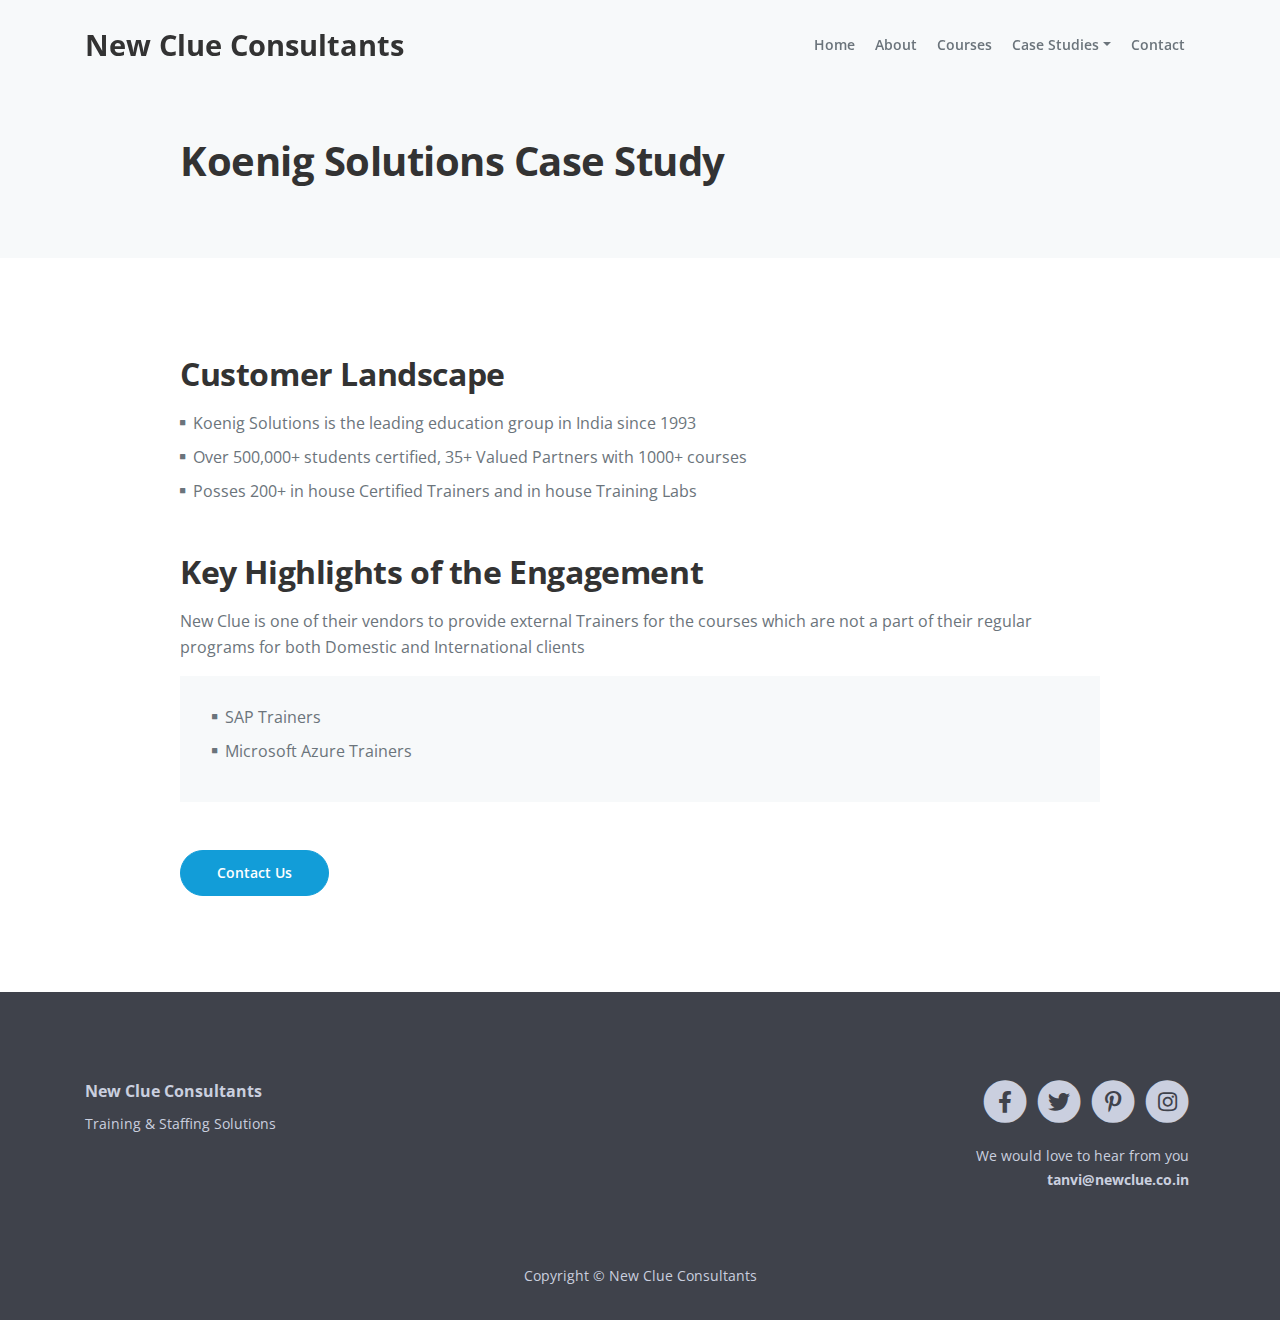
<file: case_study_2.html>
<!DOCTYPE html>
<html lang="en">
<head>
    <meta charset="utf-8">
    <meta name="viewport" content="width=device-width, initial-scale=1, shrink-to-fit=no">
    
    <!-- SEO Meta Tags -->
    <meta name="description" content="New Clue’s uniqueness stands for customizing the content to every industry, based on their businesses and providing the training programmes through various training models.">
    <meta name="author" content="Your name">

    <!-- OG Meta Tags to improve the way the post looks when you share the page on Facebook, Twitter, LinkedIn -->
    <meta property="og:site_name" content="" /> <!-- website name -->
    <meta property="og:site" content="" /> <!-- website link -->
    <meta property="og:title" content=""/> <!-- title shown in the actual shared post -->
    <meta property="og:description" content="" /> <!-- description shown in the actual shared post -->
    <meta property="og:image" content="" /> <!-- image link, make sure it's jpg -->
    <meta property="og:url" content="" /> <!-- where do you want your post to link to -->
    <meta name="twitter:card" content="summary_large_image"> <!-- to have large image post format in Twitter -->

    <!-- Webpage Title -->
    <title>New Clue Consultants - Training & Staffing Solutions</title>
    
    <!-- Styles -->
    <link rel="preconnect" href="https://fonts.gstatic.com">
    <link href="https://fonts.googleapis.com/css2?family=Open+Sans:ital,wght@0,400;0,600;0,700;1,400;1,600&display=swap" rel="stylesheet">
    <link href="css/bootstrap.css" rel="stylesheet">
    <link href="css/fontawesome-all.css" rel="stylesheet">
    <link href="css/swiper.css" rel="stylesheet">
    <link href="css/magnific-popup.css" rel="stylesheet">
    <link href="css/styles.css" rel="stylesheet">
    
    <!-- Favicon  -->
    <link rel="icon" href="images/favicon.png">
</head>
<body data-spy="scroll" data-target=".fixed-top">
    
    <!-- Navigation -->
    <nav class="navbar navbar-expand-lg fixed-top navbar-light">
        <div class="container">
            
            <!-- Text Logo - Use this if you don't have a graphic logo -->
            <a class="navbar-brand logo-text page-scroll" href="index.html">New Clue Consultants</a>

            <!-- Image Logo -->
            <!-- <a class="navbar-brand logo-image" href="index.html"><img src="images/logo.svg" alt="alternative"></a>  -->

            <button class="navbar-toggler p-0 border-0" type="button" data-toggle="offcanvas">
                <span class="navbar-toggler-icon"></span>
            </button>

            <div class="navbar-collapse offcanvas-collapse" id="navbarsExampleDefault">
                <ul class="navbar-nav ml-auto">
                    <li class="nav-item">
                        <a class="nav-link page-scroll" href="index.html#header">Home <span class="sr-only">(current)</span></a>
                    </li>
                    <li class="nav-item">
                        <a class="nav-link page-scroll" href="index.html#about">About</a>
                    </li>
                    <li class="nav-item">
                        <a class="nav-link page-scroll" href="index.html#services">Courses</a>
                    </li>
                    <li class="nav-item">
                        <!-- <a class="nav-link page-scroll" href="#details">Methodology</a> -->
                    </li>
                    <li class="nav-item dropdown">
                        <a class="nav-link dropdown-toggle" href="#" id="dropdown01" data-toggle="dropdown" aria-haspopup="true" aria-expanded="false">Case Studies</a>
                        <div class="dropdown-menu" aria-labelledby="dropdown01">
                            <a class="dropdown-item page-scroll" href="case_study_1.html">L&T Infotech</a>
                            <div class="dropdown-divider"></div>
                            <a class="dropdown-item page-scroll" href="case_study_2.html">Koenig Solutions</a>
                            <div class="dropdown-divider"></div>
                            <a class="dropdown-item page-scroll" href="case_study_3.html">ITS Group</a>
                            <div class="dropdown-divider"></div>
                            <a class="dropdown-item page-scroll" href="case_study_4.html">Ezy Corporation, Singapore</a>
                        </div>
                    </li>
                    <li class="nav-item">
                        <a class="nav-link page-scroll" href="index.html#contact">Contact</a>
                    </li>
                </ul>
                <!-- <span class="nav-item social-icons">
                    <span class="fa-stack">
                        <a href="#your-link">
                            <i class="fas fa-circle fa-stack-2x"></i>
                            <i class="fab fa-facebook-f fa-stack-1x"></i>
                        </a>
                    </span>
                    <span class="fa-stack">
                        <a href="#your-link">
                            <i class="fas fa-circle fa-stack-2x"></i>
                            <i class="fab fa-twitter fa-stack-1x"></i>
                        </a>
                    </span>
                </span> -->
            </div> <!-- end of navbar-collapse -->
        </div> <!-- end of container -->
    </nav> <!-- end of navbar -->
    <!-- end of navigation -->


    <!-- Header -->
    <header class="ex-header">
        <div class="container">
            <div class="row">
                <div class="col-xl-10 offset-xl-1">
                    <h1>Koenig Solutions Case Study</h1>
                </div> <!-- end of col -->
            </div> <!-- end of row -->
        </div> <!-- end of container -->
    </header> <!-- end of ex-header -->
    <!-- end of header -->


    <!-- Basic -->
    <div class="ex-basic-1 pt-5 pb-5">
        <div class="container">
            <div class="row">
                <div class="col-xl-10 offset-xl-1">
                    <h2 class="mt-5 mb-3">Customer Landscape</h2>
                    <ul class="list-unstyled li-space-lg mb-5">
                        <li class="media">
                            <i class="fas fa-square"></i>
                            <div class="media-body">Koenig Solutions is the leading education group in India since 1993</div>
                        </li>
                        <li class="media">
                            <i class="fas fa-square"></i>
                            <div class="media-body">Over 500,000+ students certified, 35+ Valued Partners with 1000+ courses</div>
                        </li>
                        <li class="media">
                            <i class="fas fa-square"></i>
                            <div class="media-body">Posses 200+ in house Certified Trainers and in house Training Labs</div>
                        </li>
                    </ul>
                    
                    <h2 class="mb-3">Key Highlights of the Engagement</h2>
                    <p>New Clue is one of their vendors to provide external Trainers for the courses which are not a part of their regular programs for both Domestic and International clients 
                     </p>

                    <div class="text-box mb-5">
                         <ul class="list-unstyled li-space-lg mb-4">
                            <li class="media">
                                <i class="fas fa-square"></i>
                                <div class="media-body">SAP Trainers</div>
                            </li>
                            <li class="media">
                                <i class="fas fa-square"></i>
                                <div class="media-body">Microsoft Azure Trainers</div>
                            </li>
                        </ul>
                    </div> <!-- end of text-box -->
                    
                    <a class="btn-solid-reg mb-5" href="index.html#contact">Contact Us</a>
                </div> <!-- end of col -->
            </div> <!-- end of row -->
        </div> <!-- end of container -->
    </div> <!-- end of ex-basic-1 -->
    <!-- end of basic -->


    <!-- Footer -->
    <div class="footer">
        <div class="container">
            <div class="row">
                <div class="col-lg-12">
                    <div class="footer-col first">
                        <h6>New Clue Consultants</h6>
                        <p class="p-small">Training & Staffing Solutions</p>
                    </div> <!-- end of footer-col -->
                    <div class="footer-col second">
                        <!-- <h6>Links</h6>
                        <ul class="list-unstyled li-space-lg p-small">
                            <li>Important: <a href="terms.html">Terms & Conditions</a>, <a href="privacy.html">Privacy Policy</a></li>
                            <li>Useful: <a href="#">Colorpicker</a>, <a href="#">Icon Library</a>, <a href="#">Illustrations</a></li>
                            <li>Menu: <a class="page-scroll" href="#header">Home</a>, <a class="page-scroll" href="#about">About</a>, <a class="page-scroll" href="#services">Services</a>, <a class="page-scroll" href="#contact">Contact</a></li>
                        </ul> -->
                    </div> <!-- end of footer-col -->
                    <div class="footer-col third">
                        <span class="fa-stack">
                            <a href="#your-link">
                                <i class="fas fa-circle fa-stack-2x"></i>
                                <i class="fab fa-facebook-f fa-stack-1x"></i>
                            </a>
                        </span>
                        <span class="fa-stack">
                            <a href="#your-link">
                                <i class="fas fa-circle fa-stack-2x"></i>
                                <i class="fab fa-twitter fa-stack-1x"></i>
                            </a>
                        </span>
                        <span class="fa-stack">
                            <a href="#your-link">
                                <i class="fas fa-circle fa-stack-2x"></i>
                                <i class="fab fa-pinterest-p fa-stack-1x"></i>
                            </a>
                        </span>
                        <span class="fa-stack">
                            <a href="#your-link">
                                <i class="fas fa-circle fa-stack-2x"></i>
                                <i class="fab fa-instagram fa-stack-1x"></i>
                            </a>
                        </span>
                        <p class="p-small">We would love to hear from you <a href="mailto:tanvi@newclue.co.in "><strong>tanvi@newclue.co.in</strong></a></p>
                    </div> <!-- end of footer-col -->
                </div> <!-- end of col -->
            </div> <!-- end of row -->
        </div> <!-- end of container -->
    </div> <!-- end of footer -->  
    <!-- end of footer -->


    <!-- Copyright -->
    <div class="copyright">
        <div class="container">
            <div class="row">
                <div class="col-lg-12">
                    <p class="p-small">Copyright © <a href="#your-link">New Clue Consultants</a></p>
                </div> <!-- end of col -->
            </div> <!-- enf of row -->
        </div> <!-- end of container -->
    </div> <!-- end of copyright --> 
    <!-- end of copyright -->
    
        
    <!-- Scripts -->
    <script src="js/jquery.min.js"></script> <!-- jQuery for Bootstrap's JavaScript plugins -->
    <script src="js/bootstrap.min.js"></script> <!-- Bootstrap framework -->
    <script src="js/jquery.easing.min.js"></script> <!-- jQuery Easing for smooth scrolling between anchors -->
    <script src="js/jquery.magnific-popup.js"></script> <!-- Magnific Popup for lightboxes -->
    <script src="js/swiper.min.js"></script> <!-- Swiper for image and text sliders -->
    <script src="js/scripts.js"></script> <!-- Custom scripts -->
</body>
</html>
</file>
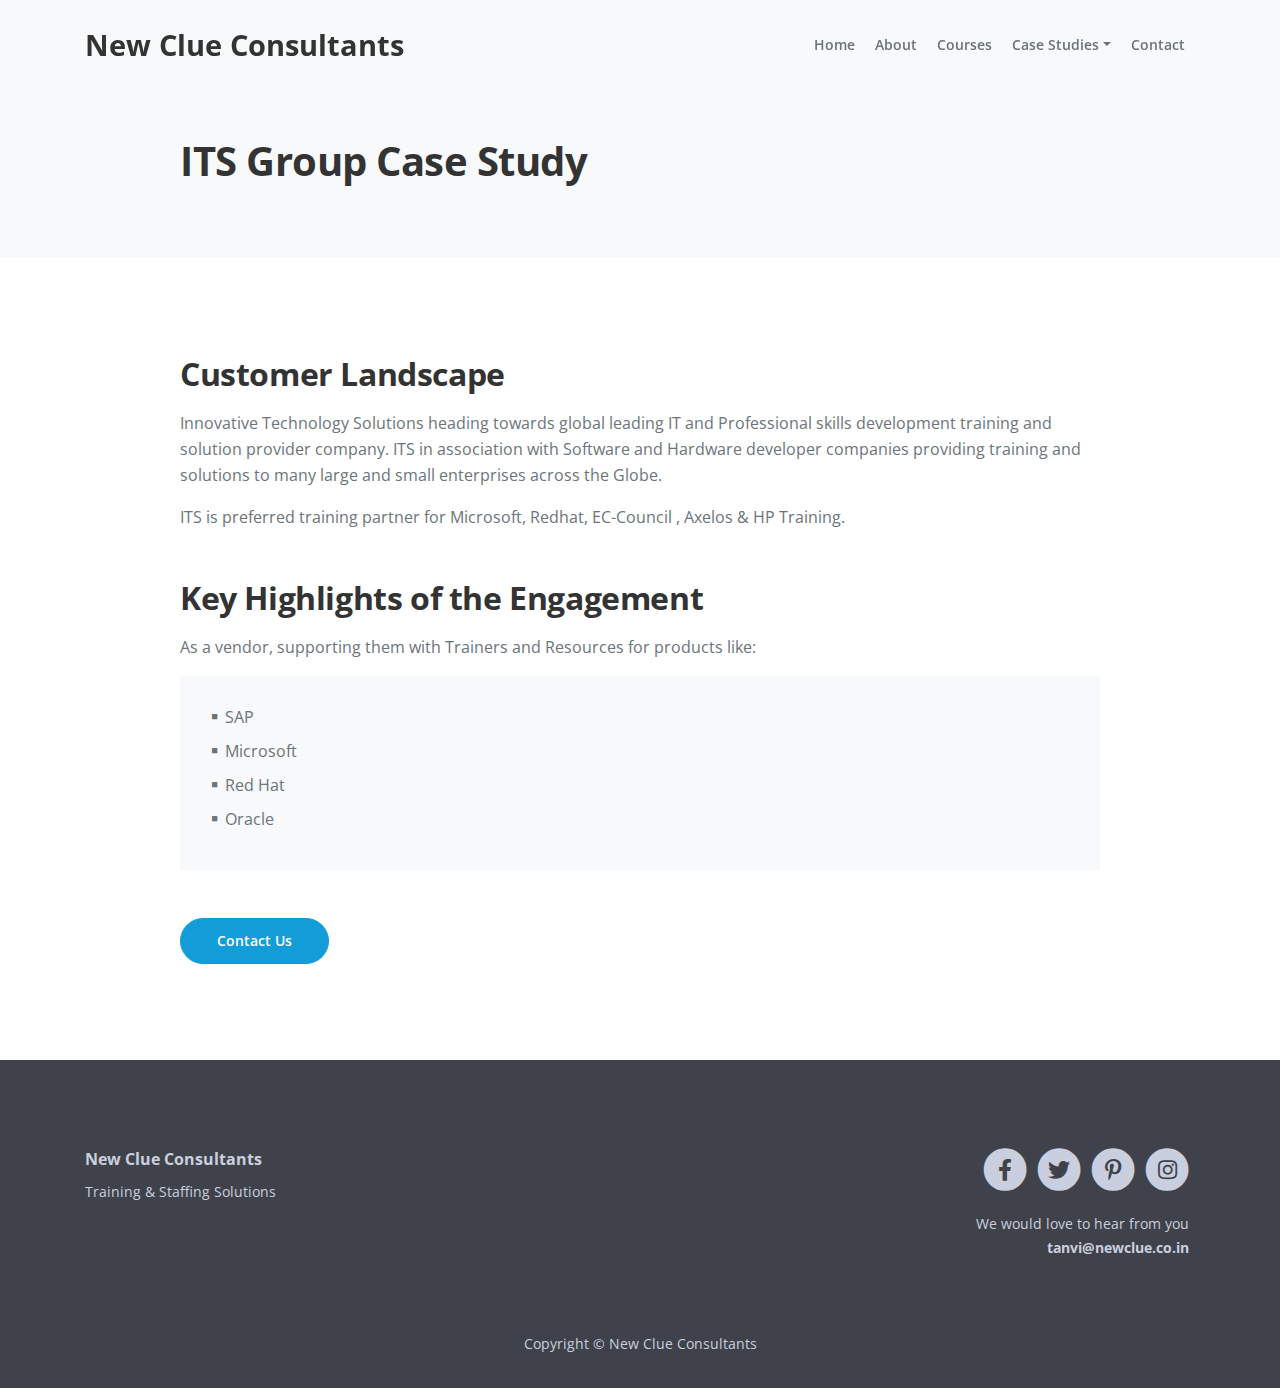
<file: case_study_3.html>
<!DOCTYPE html>
<html lang="en">
<head>
    <meta charset="utf-8">
    <meta name="viewport" content="width=device-width, initial-scale=1, shrink-to-fit=no">
    
    <!-- SEO Meta Tags -->
    <meta name="description" content="New Clue’s uniqueness stands for customizing the content to every industry, based on their businesses and providing the training programmes through various training models.">
    <meta name="author" content="Your name">

    <!-- OG Meta Tags to improve the way the post looks when you share the page on Facebook, Twitter, LinkedIn -->
    <meta property="og:site_name" content="" /> <!-- website name -->
    <meta property="og:site" content="" /> <!-- website link -->
    <meta property="og:title" content=""/> <!-- title shown in the actual shared post -->
    <meta property="og:description" content="" /> <!-- description shown in the actual shared post -->
    <meta property="og:image" content="" /> <!-- image link, make sure it's jpg -->
    <meta property="og:url" content="" /> <!-- where do you want your post to link to -->
    <meta name="twitter:card" content="summary_large_image"> <!-- to have large image post format in Twitter -->

    <!-- Webpage Title -->
    <title>New Clue Consultants - Training & Staffing Solutions</title>
    
    <!-- Styles -->
    <link rel="preconnect" href="https://fonts.gstatic.com">
    <link href="https://fonts.googleapis.com/css2?family=Open+Sans:ital,wght@0,400;0,600;0,700;1,400;1,600&display=swap" rel="stylesheet">
    <link href="css/bootstrap.css" rel="stylesheet">
    <link href="css/fontawesome-all.css" rel="stylesheet">
    <link href="css/swiper.css" rel="stylesheet">
    <link href="css/magnific-popup.css" rel="stylesheet">
    <link href="css/styles.css" rel="stylesheet">
    
    <!-- Favicon  -->
    <link rel="icon" href="images/favicon.png">
</head>
<body data-spy="scroll" data-target=".fixed-top">
    
    <!-- Navigation -->
    <nav class="navbar navbar-expand-lg fixed-top navbar-light">
        <div class="container">
            
            <!-- Text Logo - Use this if you don't have a graphic logo -->
            <a class="navbar-brand logo-text page-scroll" href="index.html">New Clue Consultants</a>

            <!-- Image Logo -->
            <!-- <a class="navbar-brand logo-image" href="index.html"><img src="images/logo.svg" alt="alternative"></a>  -->

            <button class="navbar-toggler p-0 border-0" type="button" data-toggle="offcanvas">
                <span class="navbar-toggler-icon"></span>
            </button>

            <div class="navbar-collapse offcanvas-collapse" id="navbarsExampleDefault">
                <ul class="navbar-nav ml-auto">
                    <li class="nav-item">
                        <a class="nav-link page-scroll" href="index.html#header">Home <span class="sr-only">(current)</span></a>
                    </li>
                    <li class="nav-item">
                        <a class="nav-link page-scroll" href="index.html#about">About</a>
                    </li>
                    <li class="nav-item">
                        <a class="nav-link page-scroll" href="index.html#services">Courses</a>
                    </li>
                    <li class="nav-item">
                        <!-- <a class="nav-link page-scroll" href="#details">Methodology</a> -->
                    </li>
                    <li class="nav-item dropdown">
                        <a class="nav-link dropdown-toggle" href="#" id="dropdown01" data-toggle="dropdown" aria-haspopup="true" aria-expanded="false">Case Studies</a>
                        <div class="dropdown-menu" aria-labelledby="dropdown01">
                            <a class="dropdown-item page-scroll" href="case_study_1.html">L&T Infotech</a>
                            <div class="dropdown-divider"></div>
                            <a class="dropdown-item page-scroll" href="case_study_2.html">Koenig Solutions</a>
                            <div class="dropdown-divider"></div>
                            <a class="dropdown-item page-scroll" href="case_study_3.html">ITS Group</a>
                            <div class="dropdown-divider"></div>
                            <a class="dropdown-item page-scroll" href="case_study_4.html">Ezy Corporation, Singapore</a>
                        </div>
                    </li>
                    <li class="nav-item">
                        <a class="nav-link page-scroll" href="index.html#contact">Contact</a>
                    </li>
                </ul>
                <!-- <span class="nav-item social-icons">
                    <span class="fa-stack">
                        <a href="#your-link">
                            <i class="fas fa-circle fa-stack-2x"></i>
                            <i class="fab fa-facebook-f fa-stack-1x"></i>
                        </a>
                    </span>
                    <span class="fa-stack">
                        <a href="#your-link">
                            <i class="fas fa-circle fa-stack-2x"></i>
                            <i class="fab fa-twitter fa-stack-1x"></i>
                        </a>
                    </span>
                </span> -->
            </div> <!-- end of navbar-collapse -->
        </div> <!-- end of container -->
    </nav> <!-- end of navbar -->
    <!-- end of navigation -->


    <!-- Header -->
    <header class="ex-header">
        <div class="container">
            <div class="row">
                <div class="col-xl-10 offset-xl-1">
                    <h1>ITS Group Case Study</h1>
                </div> <!-- end of col -->
            </div> <!-- end of row -->
        </div> <!-- end of container -->
    </header> <!-- end of ex-header -->
    <!-- end of header -->


    <!-- Basic -->
    <div class="ex-basic-1 pt-5 pb-5">
        <div class="container">
            <div class="row">
                <div class="col-xl-10 offset-xl-1">
                    <h2 class="mt-5 mb-3">Customer Landscape</h2>
                    <p class="mb-3">Innovative Technology Solutions heading towards global leading IT and Professional skills development training and solution provider company. ITS in association with Software and Hardware developer companies providing training and solutions to many large and small enterprises across the Globe.</p>
                    
                    <p class="mb-5">ITS is preferred training partner for Microsoft, Redhat, EC-Council , Axelos & HP Training.</p>
                    <h2 class="mb-3">Key Highlights of the Engagement</h2>
                    <p>As a vendor, supporting them with Trainers and Resources for products like:</p>

                    <div class="text-box mb-5">
                         <ul class="list-unstyled li-space-lg mb-4">
                            <li class="media">
                                <i class="fas fa-square"></i>
                                <div class="media-body">SAP</div>
                            </li>
                            <li class="media">
                                <i class="fas fa-square"></i>
                                <div class="media-body">Microsoft</div>
                            </li>
                            <li class="media">
                                <i class="fas fa-square"></i>
                                <div class="media-body">Red Hat</div>
                            </li>
                            <li class="media">
                                <i class="fas fa-square"></i>
                                <div class="media-body">Oracle</div>
                            </li>
                        </ul>
                    </div> <!-- end of text-box -->
                    
                    <a class="btn-solid-reg mb-5" href="index.html#contact">Contact Us</a>
                </div> <!-- end of col -->
            </div> <!-- end of row -->
        </div> <!-- end of container -->
    </div> <!-- end of ex-basic-1 -->
    <!-- end of basic -->


    <!-- Footer -->
    <div class="footer">
        <div class="container">
            <div class="row">
                <div class="col-lg-12">
                    <div class="footer-col first">
                        <h6>New Clue Consultants</h6>
                        <p class="p-small">Training & Staffing Solutions</p>
                    </div> <!-- end of footer-col -->
                    <div class="footer-col second">
                        <!-- <h6>Links</h6>
                        <ul class="list-unstyled li-space-lg p-small">
                            <li>Important: <a href="terms.html">Terms & Conditions</a>, <a href="privacy.html">Privacy Policy</a></li>
                            <li>Useful: <a href="#">Colorpicker</a>, <a href="#">Icon Library</a>, <a href="#">Illustrations</a></li>
                            <li>Menu: <a class="page-scroll" href="#header">Home</a>, <a class="page-scroll" href="#about">About</a>, <a class="page-scroll" href="#services">Services</a>, <a class="page-scroll" href="#contact">Contact</a></li>
                        </ul> -->
                    </div> <!-- end of footer-col -->
                    <div class="footer-col third">
                        <span class="fa-stack">
                            <a href="#your-link">
                                <i class="fas fa-circle fa-stack-2x"></i>
                                <i class="fab fa-facebook-f fa-stack-1x"></i>
                            </a>
                        </span>
                        <span class="fa-stack">
                            <a href="#your-link">
                                <i class="fas fa-circle fa-stack-2x"></i>
                                <i class="fab fa-twitter fa-stack-1x"></i>
                            </a>
                        </span>
                        <span class="fa-stack">
                            <a href="#your-link">
                                <i class="fas fa-circle fa-stack-2x"></i>
                                <i class="fab fa-pinterest-p fa-stack-1x"></i>
                            </a>
                        </span>
                        <span class="fa-stack">
                            <a href="#your-link">
                                <i class="fas fa-circle fa-stack-2x"></i>
                                <i class="fab fa-instagram fa-stack-1x"></i>
                            </a>
                        </span>
                        <p class="p-small">We would love to hear from you <a href="mailto:tanvi@newclue.co.in "><strong>tanvi@newclue.co.in</strong></a></p>
                    </div> <!-- end of footer-col -->
                </div> <!-- end of col -->
            </div> <!-- end of row -->
        </div> <!-- end of container -->
    </div> <!-- end of footer -->  
    <!-- end of footer -->


    <!-- Copyright -->
    <div class="copyright">
        <div class="container">
            <div class="row">
                <div class="col-lg-12">
                    <p class="p-small">Copyright © <a href="#your-link">New Clue Consultants</a></p>
                </div> <!-- end of col -->
            </div> <!-- enf of row -->
        </div> <!-- end of container -->
    </div> <!-- end of copyright --> 
    <!-- end of copyright -->
    
        
    <!-- Scripts -->
    <script src="js/jquery.min.js"></script> <!-- jQuery for Bootstrap's JavaScript plugins -->
    <script src="js/bootstrap.min.js"></script> <!-- Bootstrap framework -->
    <script src="js/jquery.easing.min.js"></script> <!-- jQuery Easing for smooth scrolling between anchors -->
    <script src="js/jquery.magnific-popup.js"></script> <!-- Magnific Popup for lightboxes -->
    <script src="js/swiper.min.js"></script> <!-- Swiper for image and text sliders -->
    <script src="js/scripts.js"></script> <!-- Custom scripts -->
</body>
</html>
</file>
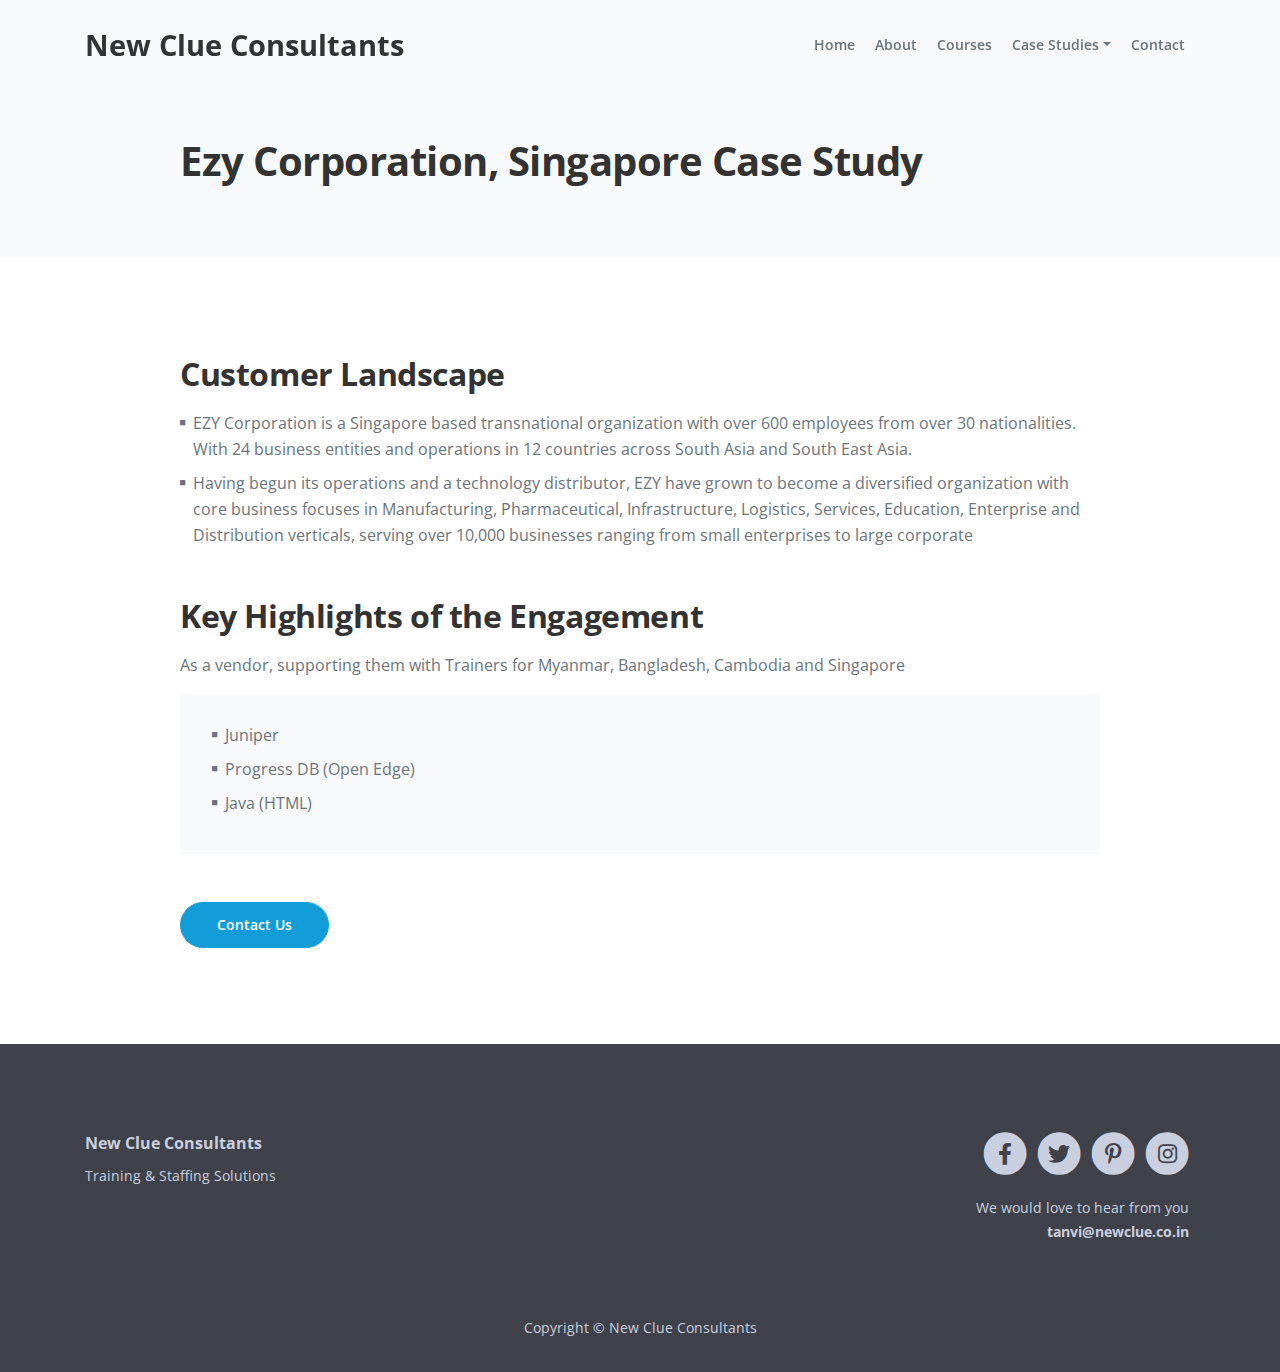
<file: case_study_4.html>
<!DOCTYPE html>
<html lang="en">
<head>
    <meta charset="utf-8">
    <meta name="viewport" content="width=device-width, initial-scale=1, shrink-to-fit=no">
    
    <!-- SEO Meta Tags -->
    <meta name="description" content="New Clue’s uniqueness stands for customizing the content to every industry, based on their businesses and providing the training programmes through various training models.">
    <meta name="author" content="Your name">

    <!-- OG Meta Tags to improve the way the post looks when you share the page on Facebook, Twitter, LinkedIn -->
    <meta property="og:site_name" content="" /> <!-- website name -->
    <meta property="og:site" content="" /> <!-- website link -->
    <meta property="og:title" content=""/> <!-- title shown in the actual shared post -->
    <meta property="og:description" content="" /> <!-- description shown in the actual shared post -->
    <meta property="og:image" content="" /> <!-- image link, make sure it's jpg -->
    <meta property="og:url" content="" /> <!-- where do you want your post to link to -->
    <meta name="twitter:card" content="summary_large_image"> <!-- to have large image post format in Twitter -->

    <!-- Webpage Title -->
    <title>New Clue Consultants - Training & Staffing Solutions</title>
    
    <!-- Styles -->
    <link rel="preconnect" href="https://fonts.gstatic.com">
    <link href="https://fonts.googleapis.com/css2?family=Open+Sans:ital,wght@0,400;0,600;0,700;1,400;1,600&display=swap" rel="stylesheet">
    <link href="css/bootstrap.css" rel="stylesheet">
    <link href="css/fontawesome-all.css" rel="stylesheet">
    <link href="css/swiper.css" rel="stylesheet">
    <link href="css/magnific-popup.css" rel="stylesheet">
    <link href="css/styles.css" rel="stylesheet">
    
    <!-- Favicon  -->
    <link rel="icon" href="images/favicon.png">
</head>
<body data-spy="scroll" data-target=".fixed-top">
    
    <!-- Navigation -->
    <nav class="navbar navbar-expand-lg fixed-top navbar-light">
        <div class="container">
            
            <!-- Text Logo - Use this if you don't have a graphic logo -->
            <a class="navbar-brand logo-text page-scroll" href="index.html">New Clue Consultants</a>

            <!-- Image Logo -->
            <!-- <a class="navbar-brand logo-image" href="index.html"><img src="images/logo.svg" alt="alternative"></a>  -->

            <button class="navbar-toggler p-0 border-0" type="button" data-toggle="offcanvas">
                <span class="navbar-toggler-icon"></span>
            </button>

            <div class="navbar-collapse offcanvas-collapse" id="navbarsExampleDefault">
                <ul class="navbar-nav ml-auto">
                    <li class="nav-item">
                        <a class="nav-link page-scroll" href="index.html#header">Home <span class="sr-only">(current)</span></a>
                    </li>
                    <li class="nav-item">
                        <a class="nav-link page-scroll" href="index.html#about">About</a>
                    </li>
                    <li class="nav-item">
                        <a class="nav-link page-scroll" href="index.html#services">Courses</a>
                    </li>
                    <li class="nav-item">
                        <!-- <a class="nav-link page-scroll" href="#details">Methodology</a> -->
                    </li>
                    <li class="nav-item dropdown">
                        <a class="nav-link dropdown-toggle" href="#" id="dropdown01" data-toggle="dropdown" aria-haspopup="true" aria-expanded="false">Case Studies</a>
                        <div class="dropdown-menu" aria-labelledby="dropdown01">
                            <a class="dropdown-item page-scroll" href="case_study_1.html">L&T Infotech</a>
                            <div class="dropdown-divider"></div>
                            <a class="dropdown-item page-scroll" href="case_study_2.html">Koenig Solutions</a>
                            <div class="dropdown-divider"></div>
                            <a class="dropdown-item page-scroll" href="case_study_3.html">ITS Group</a>
                            <div class="dropdown-divider"></div>
                            <a class="dropdown-item page-scroll" href="case_study_4.html">Ezy Corporation, Singapore</a>
                        </div>
                    </li>
                    <li class="nav-item">
                        <a class="nav-link page-scroll" href="index.html#contact">Contact</a>
                    </li>
                </ul>
                <!-- <span class="nav-item social-icons">
                    <span class="fa-stack">
                        <a href="#your-link">
                            <i class="fas fa-circle fa-stack-2x"></i>
                            <i class="fab fa-facebook-f fa-stack-1x"></i>
                        </a>
                    </span>
                    <span class="fa-stack">
                        <a href="#your-link">
                            <i class="fas fa-circle fa-stack-2x"></i>
                            <i class="fab fa-twitter fa-stack-1x"></i>
                        </a>
                    </span>
                </span> -->
            </div> <!-- end of navbar-collapse -->
        </div> <!-- end of container -->
    </nav> <!-- end of navbar -->
    <!-- end of navigation -->


    <!-- Header -->
    <header class="ex-header">
        <div class="container">
            <div class="row">
                <div class="col-xl-10 offset-xl-1">
                    <h1>Ezy Corporation, Singapore Case Study</h1>
                </div> <!-- end of col -->
            </div> <!-- end of row -->
        </div> <!-- end of container -->
    </header> <!-- end of ex-header -->
    <!-- end of header -->


    <!-- Basic -->
    <div class="ex-basic-1 pt-5 pb-5">
        <div class="container">
            <div class="row">
                <div class="col-xl-10 offset-xl-1">
                    <h2 class="mt-5 mb-3">Customer Landscape</h2>
                    <ul class="list-unstyled li-space-lg mb-5">
                        <li class="media">
                            <i class="fas fa-square"></i>
                            <div class="media-body">EZY Corporation is a Singapore based transnational organization with over 600 employees from over 30 nationalities. With 24 business entities and operations in 12 countries across South Asia and South East Asia.</div>
                        </li>
                        <li class="media">
                            <i class="fas fa-square"></i>
                            <div class="media-body">Having begun its operations and a technology distributor, EZY have grown to become a diversified organization with core business focuses in Manufacturing, Pharmaceutical, Infrastructure, Logistics, Services, Education, Enterprise and Distribution verticals, serving over 10,000 businesses ranging from small enterprises to large corporate</div>
                        </li>
                    </ul>

                    <h2 class="mb-3">Key Highlights of the Engagement</h2>
                    <p>As a vendor, supporting them with Trainers for Myanmar, Bangladesh, Cambodia and Singapore</p>

                    <div class="text-box mb-5">
                         <ul class="list-unstyled li-space-lg mb-4">
                            <li class="media">
                                <i class="fas fa-square"></i>
                                <div class="media-body">Juniper</div>
                            </li>
                            <li class="media">
                                <i class="fas fa-square"></i>
                                <div class="media-body">Progress DB (Open Edge)</div>
                            </li>
                            <li class="media">
                                <i class="fas fa-square"></i>
                                <div class="media-body">Java (HTML)</div>
                            </li>
                        </ul>
                    </div> <!-- end of text-box -->
                    
                    <a class="btn-solid-reg mb-5" href="index.html#contact">Contact Us</a>
                </div> <!-- end of col -->
            </div> <!-- end of row -->
        </div> <!-- end of container -->
    </div> <!-- end of ex-basic-1 -->
    <!-- end of basic -->


    <!-- Footer -->
    <div class="footer">
        <div class="container">
            <div class="row">
                <div class="col-lg-12">
                    <div class="footer-col first">
                        <h6>New Clue Consultants</h6>
                        <p class="p-small">Training & Staffing Solutions</p>
                    </div> <!-- end of footer-col -->
                    <div class="footer-col second">
                        <!-- <h6>Links</h6>
                        <ul class="list-unstyled li-space-lg p-small">
                            <li>Important: <a href="terms.html">Terms & Conditions</a>, <a href="privacy.html">Privacy Policy</a></li>
                            <li>Useful: <a href="#">Colorpicker</a>, <a href="#">Icon Library</a>, <a href="#">Illustrations</a></li>
                            <li>Menu: <a class="page-scroll" href="#header">Home</a>, <a class="page-scroll" href="#about">About</a>, <a class="page-scroll" href="#services">Services</a>, <a class="page-scroll" href="#contact">Contact</a></li>
                        </ul> -->
                    </div> <!-- end of footer-col -->
                    <div class="footer-col third">
                        <span class="fa-stack">
                            <a href="#your-link">
                                <i class="fas fa-circle fa-stack-2x"></i>
                                <i class="fab fa-facebook-f fa-stack-1x"></i>
                            </a>
                        </span>
                        <span class="fa-stack">
                            <a href="#your-link">
                                <i class="fas fa-circle fa-stack-2x"></i>
                                <i class="fab fa-twitter fa-stack-1x"></i>
                            </a>
                        </span>
                        <span class="fa-stack">
                            <a href="#your-link">
                                <i class="fas fa-circle fa-stack-2x"></i>
                                <i class="fab fa-pinterest-p fa-stack-1x"></i>
                            </a>
                        </span>
                        <span class="fa-stack">
                            <a href="#your-link">
                                <i class="fas fa-circle fa-stack-2x"></i>
                                <i class="fab fa-instagram fa-stack-1x"></i>
                            </a>
                        </span>
                        <p class="p-small">We would love to hear from you <a href="mailto:tanvi@newclue.co.in "><strong>tanvi@newclue.co.in</strong></a></p>
                    </div> <!-- end of footer-col -->
                </div> <!-- end of col -->
            </div> <!-- end of row -->
        </div> <!-- end of container -->
    </div> <!-- end of footer -->  
    <!-- end of footer -->


    <!-- Copyright -->
    <div class="copyright">
        <div class="container">
            <div class="row">
                <div class="col-lg-12">
                    <p class="p-small">Copyright © <a href="#your-link">New Clue Consultants</a></p>
                </div> <!-- end of col -->
            </div> <!-- enf of row -->
        </div> <!-- end of container -->
    </div> <!-- end of copyright --> 
    <!-- end of copyright -->
    
        
    <!-- Scripts -->
    <script src="js/jquery.min.js"></script> <!-- jQuery for Bootstrap's JavaScript plugins -->
    <script src="js/bootstrap.min.js"></script> <!-- Bootstrap framework -->
    <script src="js/jquery.easing.min.js"></script> <!-- jQuery Easing for smooth scrolling between anchors -->
    <script src="js/jquery.magnific-popup.js"></script> <!-- Magnific Popup for lightboxes -->
    <script src="js/swiper.min.js"></script> <!-- Swiper for image and text sliders -->
    <script src="js/scripts.js"></script> <!-- Custom scripts -->
</body>
</html>
</file>
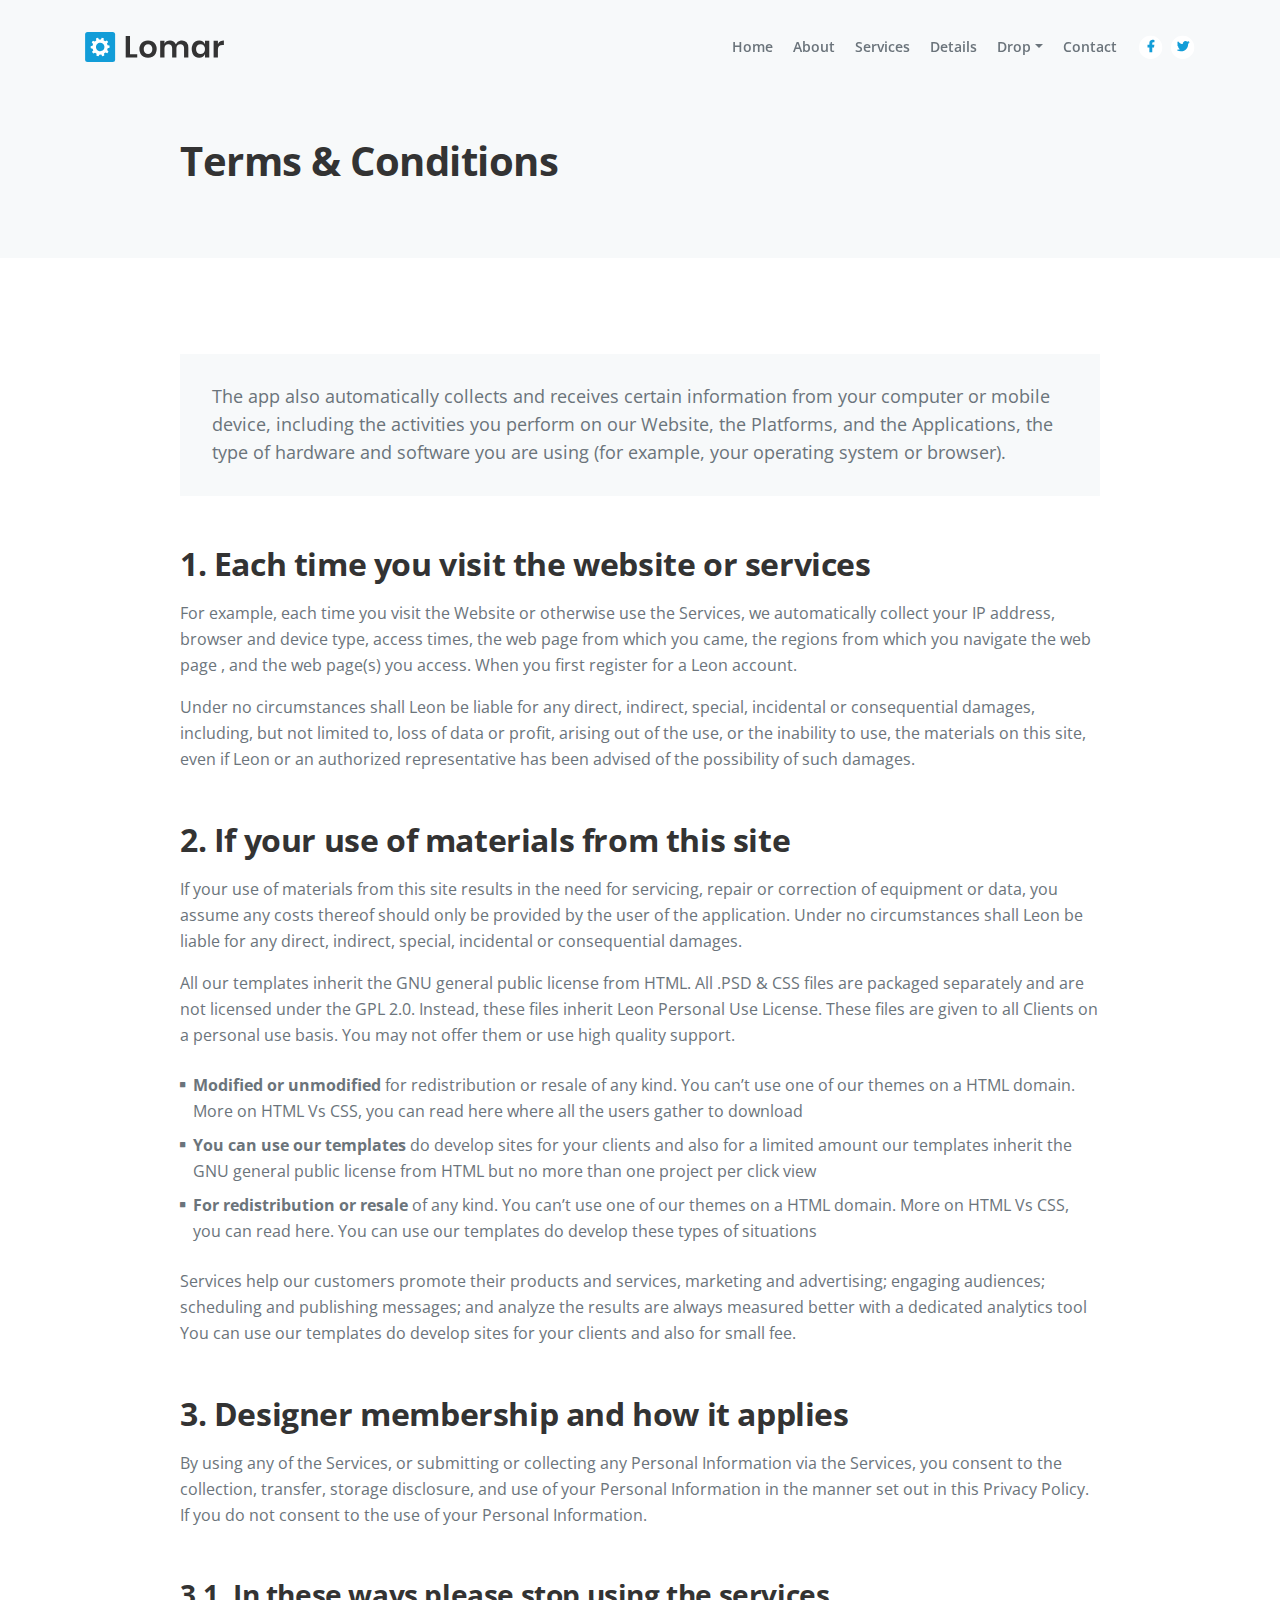
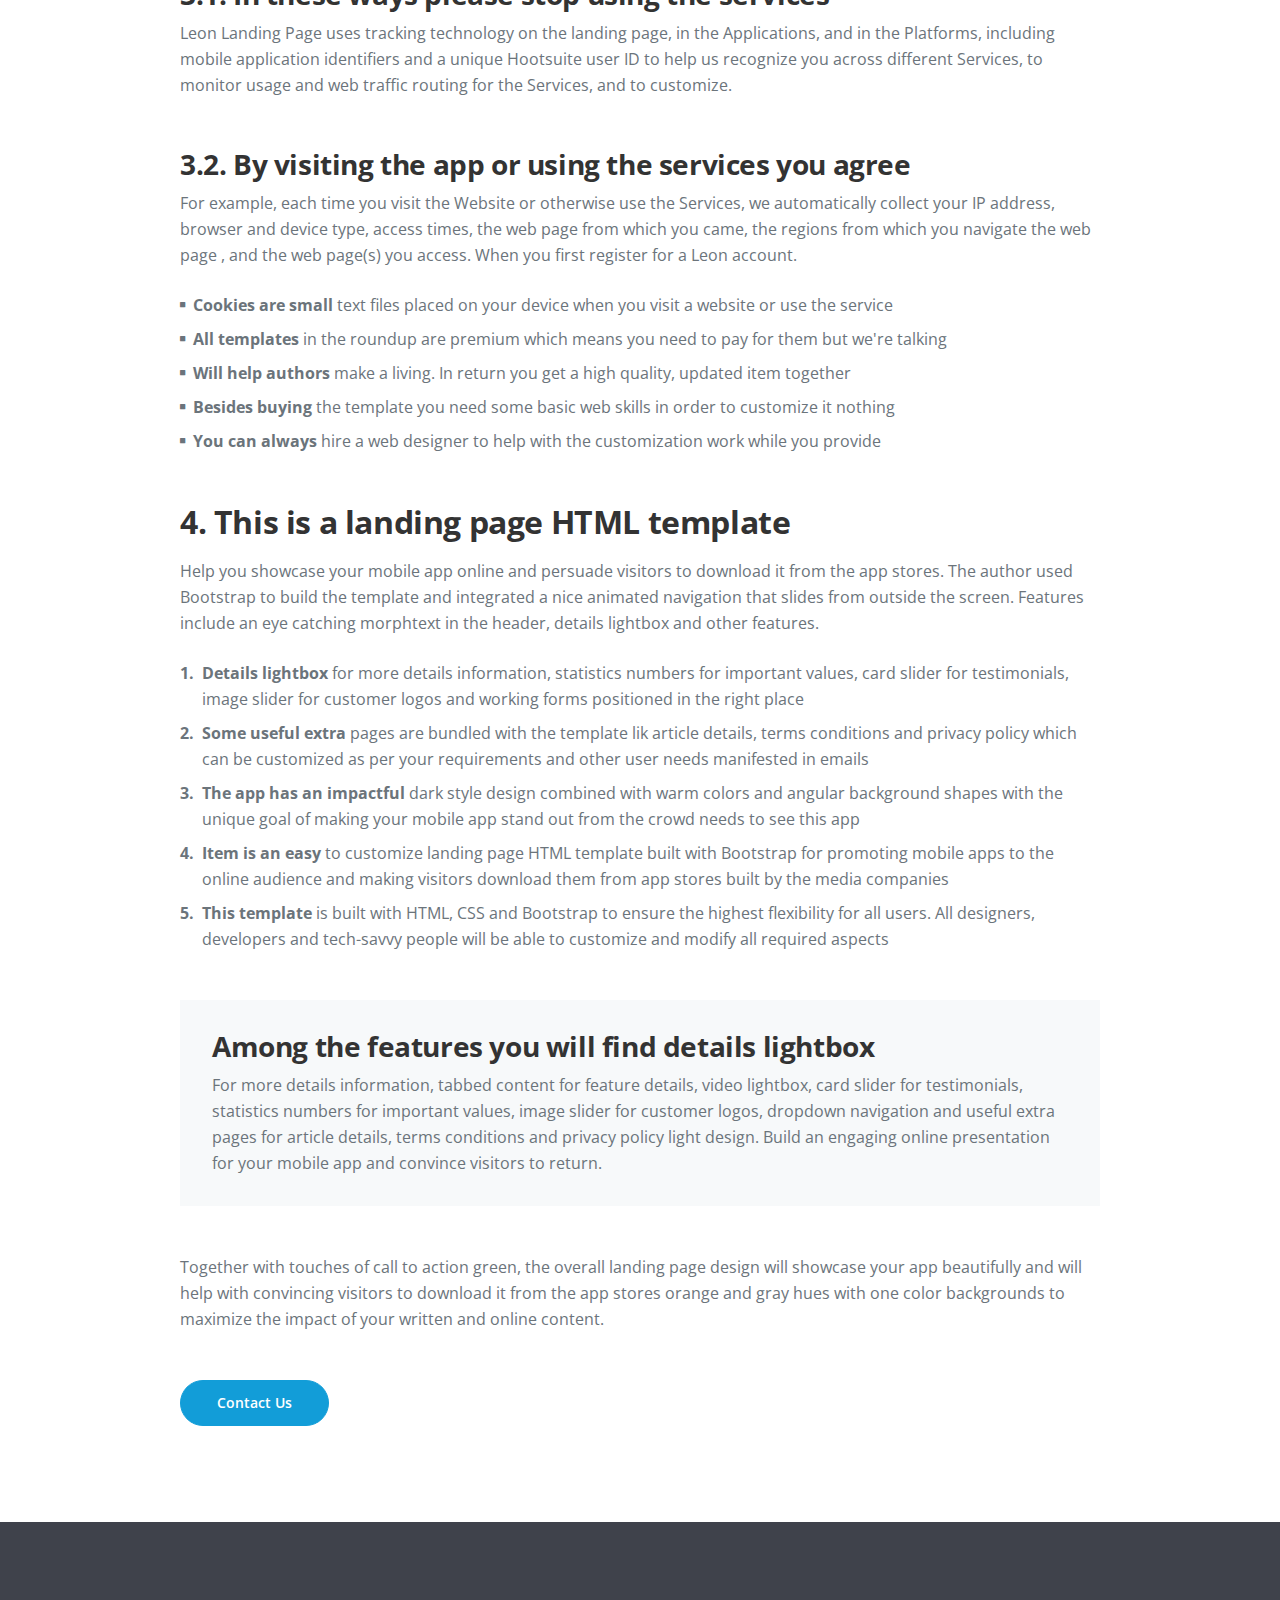
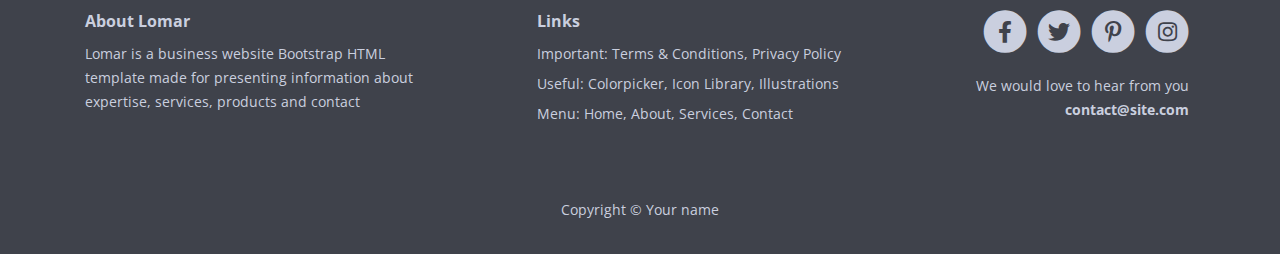
<file: terms.html>
<!DOCTYPE html>
<html lang="en">
<head>
    <meta charset="utf-8">
    <meta name="viewport" content="width=device-width, initial-scale=1, shrink-to-fit=no">
    
    <!-- SEO Meta Tags -->
    <meta name="description" content="Lomar is a business website Bootstrap HTML template made for presenting information about expertise, services, products and contact details of companies, startups and organizations">
    <meta name="author" content="Your name">

    <!-- OG Meta Tags to improve the way the post looks when you share the page on Facebook, Twitter, LinkedIn -->
	<meta property="og:site_name" content="" /> <!-- website name -->
	<meta property="og:site" content="" /> <!-- website link -->
	<meta property="og:title" content=""/> <!-- title shown in the actual shared post -->
	<meta property="og:description" content="" /> <!-- description shown in the actual shared post -->
	<meta property="og:image" content="" /> <!-- image link, make sure it's jpg -->
	<meta property="og:url" content="" /> <!-- where do you want your post to link to -->
	<meta name="twitter:card" content="summary_large_image"> <!-- to have large image post format in Twitter -->

    <!-- Webpage Title -->
    <title>Terms & Conditions - Lomar</title>
    
    <!-- Styles -->
    <link rel="preconnect" href="https://fonts.gstatic.com">
    <link href="https://fonts.googleapis.com/css2?family=Open+Sans:ital,wght@0,400;0,600;0,700;1,400;1,600&display=swap" rel="stylesheet">
    <link href="css/bootstrap.css" rel="stylesheet">
    <link href="css/fontawesome-all.css" rel="stylesheet">
    <link href="css/swiper.css" rel="stylesheet">
	<link href="css/magnific-popup.css" rel="stylesheet">
	<link href="css/styles.css" rel="stylesheet">
	
	<!-- Favicon  -->
    <link rel="icon" href="images/favicon.png">
</head>
<body data-spy="scroll" data-target=".fixed-top">
    
    <!-- Navigation -->
    <nav class="navbar navbar-expand-lg fixed-top navbar-light">
        <div class="container">
            
            <!-- Text Logo - Use this if you don't have a graphic logo -->
            <!-- <a class="navbar-brand logo-text page-scroll" href="index.html">Lomar</a> -->

            <!-- Image Logo -->
            <a class="navbar-brand logo-image" href="index.html"><img src="images/logo.svg" alt="alternative"></a> 

            <button class="navbar-toggler p-0 border-0" type="button" data-toggle="offcanvas">
                <span class="navbar-toggler-icon"></span>
            </button>

            <div class="navbar-collapse offcanvas-collapse" id="navbarsExampleDefault">
                <ul class="navbar-nav ml-auto">
                    <li class="nav-item">
                        <a class="nav-link page-scroll" href="index.html#header">Home <span class="sr-only">(current)</span></a>
                    </li>
                    <li class="nav-item">
                        <a class="nav-link page-scroll" href="index.html#about">About</a>
                    </li>
                    <li class="nav-item">
                        <a class="nav-link page-scroll" href="index.html#services">Services</a>
                    </li>
                    <li class="nav-item">
                        <a class="nav-link page-scroll" href="index.html#details">Details</a>
                    </li>
                    <li class="nav-item dropdown">
                        <a class="nav-link dropdown-toggle" href="#" id="dropdown01" data-toggle="dropdown" aria-haspopup="true" aria-expanded="false">Drop</a>
                        <div class="dropdown-menu" aria-labelledby="dropdown01">
                            <a class="dropdown-item page-scroll" href="article.html">Article Details</a>
                            <div class="dropdown-divider"></div>
                            <a class="dropdown-item page-scroll" href="terms.html">Terms Conditions</a>
                            <div class="dropdown-divider"></div>
                            <a class="dropdown-item page-scroll" href="privacy.html">Privacy Policy</a>
                        </div>
                    </li>
                    <li class="nav-item">
                        <a class="nav-link page-scroll" href="index.html#contact">Contact</a>
                    </li>
                </ul>
                <span class="nav-item social-icons">
                    <span class="fa-stack">
                        <a href="#your-link">
                            <i class="fas fa-circle fa-stack-2x"></i>
                            <i class="fab fa-facebook-f fa-stack-1x"></i>
                        </a>
                    </span>
                    <span class="fa-stack">
                        <a href="#your-link">
                            <i class="fas fa-circle fa-stack-2x"></i>
                            <i class="fab fa-twitter fa-stack-1x"></i>
                        </a>
                    </span>
                </span>
            </div> <!-- end of navbar-collapse -->
        </div> <!-- end of container -->
    </nav> <!-- end of navbar -->
    <!-- end of navigation -->


    <!-- Header -->
    <header class="ex-header">
        <div class="container">
            <div class="row">
                <div class="col-xl-10 offset-xl-1">
                    <h1>Terms & Conditions</h1>
                </div> <!-- end of col -->
            </div> <!-- end of row -->
        </div> <!-- end of container -->
    </header> <!-- end of ex-header -->
    <!-- end of header -->


    <!-- Basic -->
    <div class="ex-basic-1 pt-5 pb-5">
        <div class="container">
            <div class="row">
                <div class="col-xl-10 offset-xl-1">
                    <div class="text-box mt-5 mb-5">
                        <p class="p-large">The app also automatically collects and receives certain information from your computer or mobile device, including the activities you perform on our Website, the Platforms, and the Applications, the type of hardware and software you are using (for example, your operating system or browser).</p>
                    </div> <!-- end of text-box -->

                    <h2 class="mb-3">1. Each time you visit the website or services</h2>
                    <p>For example, each time you visit the Website or otherwise use the Services, we automatically collect your IP address, browser and device type, access times, the web page from which you came, the regions from which you navigate the web page , and the web page(s) you access. When you first register for a Leon account.</p>
                    <p class="mb-5">Under no circumstances shall Leon be liable for any direct, indirect, special, incidental or consequential damages, including, but not limited to, loss of data or profit, arising out of the use, or the inability to use, the materials on this site, even if Leon or an authorized representative has been advised of the possibility of such damages.</p>

                    <h2 class="mb-3">2. If your use of materials from this site</h2>
                    <p>If your use of materials from this site results in the need for servicing, repair or correction of equipment or data, you assume any costs thereof should only be provided by the user of the application. Under no circumstances shall Leon be liable for any direct, indirect, special, incidental or consequential damages.</p>
                    <p class="mb-4">All our templates inherit the GNU general public license from HTML. All .PSD & CSS files are packaged separately and are not licensed under the GPL 2.0. Instead, these files inherit Leon Personal Use License. These files are given to all Clients on a personal use basis. You may not offer them or use high quality support.</p>
                    <ul class="list-unstyled li-space-lg mb-4">
                        <li class="media">
                            <i class="fas fa-square"></i>
                            <div class="media-body"><strong>Modified or unmodified</strong> for redistribution or resale of any kind. You can’t use one of our themes on a HTML domain. More on HTML Vs CSS, you can read here where all the users gather to download</div>
                        </li>
                        <li class="media">
                            <i class="fas fa-square"></i>
                            <div class="media-body"><strong>You can use our templates</strong>  do develop sites for your clients and also for a limited amount our templates inherit the GNU general public license from HTML but no more than one project per click view</div>
                        </li>
                        <li class="media">
                            <i class="fas fa-square"></i>
                            <div class="media-body"><strong>For redistribution or resale</strong> of any kind. You can’t use one of our themes on a HTML domain. More on HTML Vs CSS, you can read here. You can use our templates do develop these types of situations</div>
                        </li>
                    </ul>
                    <p class="mb-5">Services help our customers promote their products and services, marketing and advertising; engaging audiences; scheduling and publishing messages; and analyze the results are always measured better with a dedicated analytics tool You can use our templates do develop sites for your clients and also for small fee.</p>

                    <h2 class="mb-3">3. Designer membership and how it applies</h2>
                    <p class="mb-5">By using any of the Services, or submitting or collecting any Personal Information via the Services, you consent to the collection, transfer, storage disclosure, and use of your Personal Information in the manner set out in this Privacy Policy. If you do not consent to the use of your Personal Information.</p>
                    <h3>3.1. In these ways please stop using the services</h3>
                    <p class="mb-5">Leon Landing Page uses tracking technology on the landing page, in the Applications, and in the Platforms, including mobile application identifiers and a unique Hootsuite user ID to help us recognize you across different Services, to monitor usage and web traffic routing for the Services, and to customize.</p>
                    <h3>3.2. By visiting the app or using the services you agree</h3>
                    <p class="mb-4">For example, each time you visit the Website or otherwise use the Services, we automatically collect your IP address, browser and device type, access times, the web page from which you came, the regions from which you navigate the web page , and the web page(s) you access. When you first register for a Leon account.</p>
                    <ul class="list-unstyled li-space-lg mb-5">
                        <li class="media">
                            <i class="fas fa-square"></i>
                            <div class="media-body"><strong>Cookies are small</strong> text files placed on your device when you visit a website or use the service</div>
                        </li>
                        <li class="media">
                            <i class="fas fa-square"></i>
                            <div class="media-body"><strong>All templates</strong> in the roundup are premium which means you need to pay for them but we're talking</div>
                        </li>
                        <li class="media">
                            <i class="fas fa-square"></i>
                            <div class="media-body"><strong>Will help authors </strong> make a living. In return you get a high quality, updated item together</div>
                        </li>
                        <li class="media">
                            <i class="fas fa-square"></i>
                            <div class="media-body"><strong>Besides buying</strong> the template you need some basic web skills in order to customize it nothing</div>
                        </li>
                        <li class="media">
                            <i class="fas fa-square"></i>
                            <div class="media-body"><strong>You can always</strong> hire a web designer to help with the customization work while you provide</div>
                        </li>
                    </ul>
                    
                    <h2 class="mb-3">4. This is a landing page HTML template</h2>
                    <p class="mb-4">Help you showcase your mobile app online and persuade visitors to download it from the app stores. The author used Bootstrap to build the template and integrated a nice animated navigation that slides from outside the screen. Features include an eye catching morphtext in the header, details lightbox and other features.</p>
                    <ul class="list-unstyled li-space-lg mb-5">
                        <li class="media">
                            <strong>1.</strong>
                            <div class="media-body"><strong>Details lightbox</strong> for more details information, statistics numbers for important values, card slider for testimonials, image slider for customer logos and working forms positioned in the right place</div>
                        </li>
                        <li class="media">
                            <strong>2.</strong>
                            <div class="media-body"><strong>Some useful extra</strong> pages are bundled with the template lik article details, terms conditions and privacy policy which can be customized as per your requirements and other user needs manifested in emails</div>
                        </li>
                        <li class="media">
                            <strong>3.</strong>
                            <div class="media-body"><strong>The app has an impactful</strong> dark style design combined with warm colors and angular background shapes with the unique goal of making your mobile app stand out from the crowd needs to see this app</div>
                        </li>
                        <li class="media">
                            <strong>4.</strong>
                            <div class="media-body"><strong>Item is an easy</strong> to customize landing page HTML template built with Bootstrap for promoting mobile apps to the online audience and making visitors download them from app stores built by the media companies</div>
                        </li>
                        <li class="media">
                            <strong>5.</strong>
                            <div class="media-body"><strong>This template</strong> is built with HTML, CSS and Bootstrap to ensure the highest flexibility for all users. All designers, developers and tech-savvy people will be able to customize and modify all required aspects</div>
                        </li>
                    </ul>
                    
                    <div class="text-box mb-5">
                        <h3>Among the features you will find details lightbox</h3>
                        <p>For more details information, tabbed content for feature details, video lightbox, card slider for testimonials, statistics numbers for important values, image slider for customer logos, dropdown navigation and useful extra pages for article details, terms conditions and privacy policy light design. Build an engaging online presentation for your mobile app and convince visitors to return.</p>
                    </div> <!-- end of text-box -->
                    <p class="mb-5">Together with touches of call to action green, the overall landing page design will showcase your app beautifully and will help with convincing visitors to download it from the app stores orange and gray hues with one color backgrounds to maximize the impact of your written and online content.</p>
                    
                    <a class="btn-solid-reg mb-5" href="index.html#contact">Contact Us</a>
                </div> <!-- end of col -->
            </div> <!-- end of row -->
        </div> <!-- end of container -->
    </div> <!-- end of ex-basic-1 -->
    <!-- end of basic -->


    <!-- Footer -->
    <div class="footer">
        <div class="container">
            <div class="row">
                <div class="col-lg-12">
                    <div class="footer-col first">
                        <h6>About Lomar</h6>
                        <p class="p-small">Lomar is a business website Bootstrap HTML template made for presenting information about expertise, services, products and contact</p>
                    </div> <!-- end of footer-col -->
                    <div class="footer-col second">
                        <h6>Links</h6>
                        <ul class="list-unstyled li-space-lg p-small">
                            <li>Important: <a href="terms.html">Terms & Conditions</a>, <a href="privacy.html">Privacy Policy</a></li>
                            <li>Useful: <a href="#">Colorpicker</a>, <a href="#">Icon Library</a>, <a href="#">Illustrations</a></li>
                            <li>Menu: <a class="page-scroll" href="#header">Home</a>, <a class="page-scroll" href="#about">About</a>, <a class="page-scroll" href="#services">Services</a>, <a class="page-scroll" href="#contact">Contact</a></li>
                        </ul>
                    </div> <!-- end of footer-col -->
                    <div class="footer-col third">
                        <span class="fa-stack">
                            <a href="#your-link">
                                <i class="fas fa-circle fa-stack-2x"></i>
                                <i class="fab fa-facebook-f fa-stack-1x"></i>
                            </a>
                        </span>
                        <span class="fa-stack">
                            <a href="#your-link">
                                <i class="fas fa-circle fa-stack-2x"></i>
                                <i class="fab fa-twitter fa-stack-1x"></i>
                            </a>
                        </span>
                        <span class="fa-stack">
                            <a href="#your-link">
                                <i class="fas fa-circle fa-stack-2x"></i>
                                <i class="fab fa-pinterest-p fa-stack-1x"></i>
                            </a>
                        </span>
                        <span class="fa-stack">
                            <a href="#your-link">
                                <i class="fas fa-circle fa-stack-2x"></i>
                                <i class="fab fa-instagram fa-stack-1x"></i>
                            </a>
                        </span>
                        <p class="p-small">We would love to hear from you <a href="mailto:contact@site.com"><strong>contact@site.com</strong></a></p>
                    </div> <!-- end of footer-col -->
                </div> <!-- end of col -->
            </div> <!-- end of row -->
        </div> <!-- end of container -->
    </div> <!-- end of footer -->  
    <!-- end of footer -->


    <!-- Copyright -->
    <div class="copyright">
        <div class="container">
            <div class="row">
                <div class="col-lg-12">
                    <p class="p-small">Copyright © <a href="#your-link">Your name</a></p>
                </div> <!-- end of col -->
            </div> <!-- enf of row -->
        </div> <!-- end of container -->
    </div> <!-- end of copyright --> 
    <!-- end of copyright -->
    
    	
    <!-- Scripts -->
    <script src="js/jquery.min.js"></script> <!-- jQuery for Bootstrap's JavaScript plugins -->
    <script src="js/bootstrap.min.js"></script> <!-- Bootstrap framework -->
    <script src="js/jquery.easing.min.js"></script> <!-- jQuery Easing for smooth scrolling between anchors -->
    <script src="js/jquery.magnific-popup.js"></script> <!-- Magnific Popup for lightboxes -->
    <script src="js/swiper.min.js"></script> <!-- Swiper for image and text sliders -->
    <script src="js/scripts.js"></script> <!-- Custom scripts -->
</body>
</html>
</file>
<file: css/styles.css>
/* Template: Lomar Business Website Bootstrap HTML Template
   Description: Master CSS file
*/

/*****************************************
Table Of Contents:
- General Styles
- Navigation
- Header
- About 
- Services
- Details 1
- Details 2
- Details Lightbox
- Details 3
- Statistics
- Testimonials
- Contact
- Footer
- Copyright
- Back To Top Button
- Extra Pages
- Media Queries
******************************************/

/*****************************************
Colors:
- Backgrounds - dark gray #3f424b
- Backgrounds - light gray #f7f9fa
- Buttons, icons - blue #129dd8
- Headings text - black #333333
- Body text - dark gray #6b747b
******************************************/


/**************************/
/*     General Styles     */
/**************************/
body,
html {
    width: 100%;
	height: 100%;
}

body, p {
	color: #6b747b; 
	font: 400 1rem/1.625rem "Open Sans", sans-serif;
}

h1 {
	color: #333333;
	font-weight: 700;
	font-size: 2.5rem;
	line-height: 3.125rem;
	letter-spacing: -0.5px;
}

h2 {
	color: #333333;
	font-weight: 700;
	font-size: 2rem;
	line-height: 2.5rem;
	letter-spacing: -0.4px;
}

h3 {
	color: #333333;
	font-weight: 700;
	font-size: 1.75rem;
	line-height: 2.25rem;
	letter-spacing: -0.4px;
}

h4 {
	color: #333333;
	font-weight: 700;
	font-size: 1.5rem;
	line-height: 2rem;
	letter-spacing: -0.4px;
}

h5 {
	color: #333333;
	font-weight: 700;
	font-size: 1.25rem;
	line-height: 1.625rem;
}

h6 {
	color: #333333;
	font-weight: 700;
	font-size: 1rem;
	line-height: 1.375rem;
}

.h1-large {
	font-size: 2.875rem;
	line-height: 3.5rem;
	letter-spacing: -0.7px;
}

.p-large {
	font-size: 1.125rem;
	line-height: 1.75rem;
}

.p-small {
	font-size: 0.875rem;
	line-height: 1.5rem;
}

.testimonial-text {
	font-style: italic;
}

.testimonial-author {
	font-weight: 600;
	font-size: 1rem;
	line-height: 1.5rem;
}

.li-space-lg li {
	margin-bottom: 0.5rem;
}

a {
	color: #6b747b;
	text-decoration: underline;
}

a:hover {
	color: #6b747b;
	text-decoration: underline;
}

.no-line {
	text-decoration: none;
}

.no-line:hover {
	text-decoration: none;
}

.blue {
	color: #129dd8;
}

.bg-gray {
	background-color: #f7f9fa;
}

.section-title {
	color: #129dd8;
	font-weight: 700;
	font-size: 0.8125rem;
	line-height: 1.125rem;
}

.btn-solid-reg {
	display: inline-block;
	padding: 1.375rem 2.25rem 1.375rem 2.25rem;
	border: 1px solid #129dd8;
	border-radius: 32px;
	background-color: #129dd8;
	color: #ffffff;
	font-weight: 600;
	font-size: 0.875rem;
	line-height: 0;
	text-decoration: none;
	transition: all 0.2s;
}

.btn-solid-reg:hover {
	border: 1px solid #129dd8;
	background-color: transparent;
	color: #129dd8; /* needs to stay here because of the color property of a tag */
	text-decoration: none;
}

.btn-solid-lg {
	display: inline-block;
	padding: 1.625rem 2.625rem 1.625rem 2.625rem;
	border: 1px solid #129dd8;
	border-radius: 32px;
	background-color: #129dd8;
	color: #ffffff;
	font-weight: 600;
	font-size: 0.875rem;
	line-height: 0;
	text-decoration: none;
	transition: all 0.2s;
}

.btn-solid-lg:hover {
	border: 1px solid #129dd8;
	background-color: transparent;
	color: #129dd8; /* needs to stay here because of the color property of a tag */
	text-decoration: none;
}

.btn-outline-reg {
	display: inline-block;
	padding: 1.375rem 2.25rem 1.375rem 2.25rem;
	border: 1px solid #333333;
	border-radius: 32px;
	background-color: transparent;
	color: #333333;
	font-weight: 600;
	font-size: 0.875rem;
	line-height: 0;
	text-decoration: none;
	transition: all 0.2s;
}

.btn-outline-reg:hover {
	background-color: #333333;
	color: #ffffff;
	text-decoration: none;
}

.btn-outline-lg {
	display: inline-block;
	padding: 1.625rem 2.625rem 1.625rem 2.625rem;
	border: 1px solid #333333;
	border-radius: 32px;
	background-color: transparent;
	color: #333333;
	font-weight: 600;
	font-size: 0.875rem;
	line-height: 0;
	text-decoration: none;
	transition: all 0.2s;
}

.btn-outline-lg:hover {
	background-color: #333333;
	color: #ffffff;
	text-decoration: none;
}

.btn-outline-sm {
	display: inline-block;
	padding: 1rem 1.5rem 1rem 1.5rem;
	border: 1px solid #333333;
	border-radius: 32px;
	background-color: transparent;
	color: #333333;
	font-weight: 600;
	font-size: 0.875rem;
	line-height: 0;
	text-decoration: none;
	transition: all 0.2s;
}

.btn-outline-sm:hover {
	background-color: #333333;
	color: #ffffff;
	text-decoration: none;
}

.form-group {
	position: relative;
	margin-bottom: 1.25rem;
}

.label-control {
	position: absolute;
	top: 0.875rem;
	left: 1.625rem;
	color: #7d838a;
	opacity: 1;
	font-size: 0.875rem;
	line-height: 1.375rem;
	cursor: text;
	transition: all 0.2s ease;
}

.form-control-input:focus + .label-control,
.form-control-input.notEmpty + .label-control,
.form-control-textarea:focus + .label-control,
.form-control-textarea.notEmpty + .label-control {
	top: 0.125rem;
	color: #6b747b;
	opacity: 1;
	font-size: 0.75rem;
	font-weight: 700;
}

.form-control-input,
.form-control-select {
	display: block; /* needed for proper display of the label in Firefox, IE, Edge */
	width: 100%;
	padding-top: 1.125rem;
	padding-bottom: 0.125rem;
	padding-left: 1.625rem;
	border: 1px solid #cbcbd1;
	border-radius: 2px;
	background-color: #ffffff;
	color: #6b747b;
	font-size: 0.875rem;
	line-height: 1.875rem;
	transition: all 0.2s;
	-webkit-appearance: none; /* removes inner shadow on form inputs on ios safari */
}

.form-control-select {
	padding-top: 0.5rem;
	padding-bottom: 0.5rem;
	height: 3.25rem;
	color: #7d838a;
}

select {
    /* you should keep these first rules in place to maintain cross-browser behavior */
    -webkit-appearance: none;
	-moz-appearance: none;
	-ms-appearance: none;
    -o-appearance: none;
    appearance: none;
    background-image: url('../images/down-arrow.png');
    background-position: 96% 50%;
    background-repeat: no-repeat;
    outline: none;
}

.form-control-textarea {
	display: block; /* used to eliminate a bottom gap difference between Chrome and IE/FF */
	width: 100%;
	height: 14rem; /* used instead of html rows to normalize height between Chrome and IE/FF */
	padding-top: 1.5rem;
	padding-left: 1.5rem;
	border: 1px solid #cbcbd1;
	border-radius: 2px;
	background-color: #ffffff;
	color: #6b747b;
	font-size: 0.875rem;
	line-height: 1.5rem;
	transition: all 0.2s;
}

.form-control-input:focus,
.form-control-select:focus,
.form-control-textarea:focus {
	border: 1px solid #a1a1a1;
	outline: none; /* Removes blue border on focus */
}

.form-control-input:hover,
.form-control-select:hover,
.form-control-textarea:hover {
	border: 1px solid #a1a1a1;
}

.checkbox {
	font-size: 0.75rem;
	line-height: 1.25rem;
}

input[type='checkbox'] {
	vertical-align: -10%;
	margin-right: 0.5rem;
}

.form-control-submit-button {
	display: inline-block;
	width: 100%;
	height: 3.25rem;
	border: 1px solid #129dd8;
	border-radius: 32px;
	background-color: #129dd8;
	color: #ffffff;
	font-weight: 600;
	font-size: 0.875rem;
	line-height: 0;
	cursor: pointer;
	transition: all 0.2s;
}

.form-control-submit-button:hover {
	border: 1px solid #129dd8;
	background-color: transparent;
	color: #129dd8;
}

/* Fade-move Animation For Details Lightbox - Magnific Popup */
/* at start */
.my-mfp-slide-bottom .zoom-anim-dialog {
	opacity: 0;
	transition: all 0.2s ease-out;
	-webkit-transform: translateY(-1.25rem) perspective(37.5rem) rotateX(10deg);
	-ms-transform: translateY(-1.25rem) perspective(37.5rem) rotateX(10deg);
	transform: translateY(-1.25rem) perspective(37.5rem) rotateX(10deg);
}

/* animate in */
.my-mfp-slide-bottom.mfp-ready .zoom-anim-dialog {
	opacity: 1;
	-webkit-transform: translateY(0) perspective(37.5rem) rotateX(0); 
	-ms-transform: translateY(0) perspective(37.5rem) rotateX(0); 
	transform: translateY(0) perspective(37.5rem) rotateX(0); 
}

/* animate out */
.my-mfp-slide-bottom.mfp-removing .zoom-anim-dialog {
	opacity: 0;
	-webkit-transform: translateY(-0.625rem) perspective(37.5rem) rotateX(10deg); 
	-ms-transform: translateY(-0.625rem) perspective(37.5rem) rotateX(10deg); 
	transform: translateY(-0.625rem) perspective(37.5rem) rotateX(10deg); 
}

/* dark overlay, start state */
.my-mfp-slide-bottom.mfp-bg {
	opacity: 0;
	transition: opacity 0.2s ease-out;
}

/* animate in */
.my-mfp-slide-bottom.mfp-ready.mfp-bg {
	opacity: 0.8;
}
/* animate out */
.my-mfp-slide-bottom.mfp-removing.mfp-bg {
	opacity: 0;
}
/* end of fade-move animation for details lightbox - magnific popup */


/**********************/
/*     Navigation     */
/**********************/
.navbar {
	background-color: #f7f9fa;
	font-weight: 600;
	font-size: 0.875rem;
	line-height: 0.875rem;
}

.navbar .navbar-brand {
	padding-top: 0.25rem;
	padding-bottom: 0.25rem;
}

.navbar .logo-image img {
    width: 139px;
	height: 30px;
}

.navbar .logo-text {
	color: #333333;
	font-weight: 700;
	font-size: 1rem;
	line-height: 1rem;
	text-decoration: none;
}

.offcanvas-collapse {
	position: fixed;
	top: 3.25rem; /* adjusts the height between the top of the page and the offcanvas menu */
	bottom: 0;
	left: 100%;
	width: 100%;
	padding-right: 1rem;
	padding-left: 1rem;
	overflow-y: auto;
	visibility: hidden;
	background-color: #f7f9fa;
	transition: visibility .3s ease-in-out, -webkit-transform .3s ease-in-out;
	transition: transform .3s ease-in-out, visibility .3s ease-in-out;
	transition: transform .3s ease-in-out, visibility .3s ease-in-out, -webkit-transform .3s ease-in-out;
}

.offcanvas-collapse.open {
	visibility: visible;
	-webkit-transform: translateX(-100%);
	transform: translateX(-100%);
}

.navbar .navbar-nav {
	margin-top: 0.75rem;
	margin-bottom: 0.5rem;
}

.navbar .nav-item .nav-link {
	padding-top: 0.625rem;
	padding-bottom: 0.625rem;
	color: #6b747b;
	text-decoration: none;
	transition: all 0.2s ease;
}

.navbar .nav-item.dropdown.show .nav-link,
.navbar .nav-item .nav-link:hover,
.navbar .nav-item .nav-link.active {
	color: #129dd8;
}

/* Dropdown Menu */
.navbar .dropdown .dropdown-menu {
	animation: fadeDropdown 0.2s; /* required for the fade animation */
}

@keyframes fadeDropdown {
    0% {
        opacity: 0;
    }

    100% {
        opacity: 1;
	}
}

.navbar .dropdown-menu {
	margin-top: 0.5rem;
	margin-bottom: 0.5rem;
	border: none;
	background-color: #f7f9fa;
}

.navbar .dropdown-item {
	padding-top: 0.5rem;
	padding-bottom: 0.5rem;
	color: #6b747b;
	font-weight: 600;
	font-size: 0.875rem;
	line-height: 0.875rem;
	text-decoration: none;
}

.navbar .dropdown-item:hover {
	background-color: #f7f9fa;
	color: #129dd8;
}

.navbar .dropdown-divider {
	width: 100%;
	height: 1px;
	margin: 0.5rem auto 0.5rem auto;
	border: none;
	background-color: #e7e7e7;
}
/* end of dropdown menu */

.navbar .fa-stack {
	width: 2em;
	margin-right: 0.25rem;
	font-size: 0.75rem;
}

.navbar .fa-stack-2x {
	color: #ffffff;
	transition: all 0.2s ease;
}

.navbar .fa-stack-1x {
	color: #129dd8;
	transition: all 0.2s ease;
}

.navbar .fa-stack:hover .fa-stack-2x {
	color: #129dd8;
}

.navbar .fa-stack:hover .fa-stack-1x {
	color: #ffffff;
}

.navbar .navbar-toggler {
	padding: 0;
	border: none;
	font-size: 1.25rem;
}


/*****************/
/*    Header     */
/*****************/
.header {
	position: relative;
	padding-top: 7.75rem;
	padding-bottom: 4rem;
	background: linear-gradient(rgba(255, 255, 255, 0.7), rgba(255, 255, 255, 0.7)), url('../images/header-background.jpg') center center no-repeat;
	background-size: cover;
}

.header .h1-large {
	margin-bottom: 1rem;
	text-align: center;
}

.header .description {
	margin-bottom: 5.5rem;
	text-align: justify;
}

.header .title-wrapper {
	display: flex;
	align-items: flex-start;
	margin-bottom: 0.5rem;
}

.header h5 {
	flex: 1;
}

.header .expertise {
	margin-bottom: 3.5rem;
}

.header .expertise .icon {
	width: 50px;
	margin-right: 1rem;
}


/*****************/
/*     About     */
/*****************/
.basic-1 {
	padding-top: 8.5rem;
	padding-bottom: 8.5rem;
	background: url('../images/about-background.jpg') center center no-repeat;
	background-size: cover;
}

.basic-1 .section-title {
	text-align: center;
}

.basic-1 .h2-heading {
	margin-bottom: 3.75rem;
	text-align: center;
}

.basic-1 .text-container.first {
	margin-bottom: 3.5rem;
}

.basic-1 .text-container.second {
	margin-bottom: 3rem;
}

.basic-1 .list-unstyled .fas {
	font-size: 0.375rem;
	line-height: 1.625rem;
}

.basic-1 .list-unstyled .media-body {
	margin-left: 0.5rem;
}

.basic-1 .testimonial-text {
	color: #333333;
	font-style: italic;
	font-weight: 600;
	font-size: 1.5rem;
	line-height: 2.125rem;
}

.basic-1 hr {
	display: inline-block;
	width: 4rem;
	height: 2px;
	margin-top: 1.125rem;
	margin-bottom: 1.125rem;
	border: none;
	background-color: #129dd8;
}

.basic-1 .testimonial-author {
	margin-bottom: 0.125rem;
	color: #333333;
}


/********************/
/*     Services     */
/********************/
.basic-2 {
	position: relative;
	padding-top: 8.5rem;
	padding-bottom: 3.25rem;
	background-color: #3f424b;
}

.basic-2 .section-title {
	text-align: center;
}

.basic-2 .h2-heading {
	margin-bottom: 3.75rem;
	color: #ffffff;
	text-align: center;
}

.basic-2 .service-wrapper {
	display: flex;
	align-items: flex-start;
	margin-bottom: 2.5rem;
}

.basic-2 .service-wrapper img {
	width: 60px;
	margin-right: 1.25rem;
}

.basic-2 .service-details {
	flex-direction: column;
}

.basic-2 h5,
.basic-2 p {
	color: #efefef;
}

.basic-2 .p-large {
	margin-top: 2.75rem;
	color: #ffffff;
	text-align: center;
}

.basic-2 .services-decoration {
	position: absolute;
	bottom: 0;
	left: 0;
	width: 100%;
	height: 20px;
	background-color: #ffffff;
}


/*********************/
/*     Details 1     */
/*********************/
.basic-3 {
	padding-top: 9rem;
	padding-bottom: 4.25rem;
}

.basic-3 .image-container {
	margin-bottom: 3.5rem;
}

.basic-3 h2 {
	margin-bottom: 1.375rem;
}

.basic-3 .list-unstyled .fas {
	font-size: 0.375rem;
	line-height: 1.625rem;
}

.basic-3 .list-unstyled .media-body {
	margin-left: 0.5rem;
}


/*********************/
/*     Details 2     */
/*********************/
.basic-4 {
	padding-top: 3.25rem;
	padding-bottom: 4rem;
}

.basic-4 .text-container {
	margin-bottom: 3.75rem;
}

.basic-4 h2 {
	margin-bottom: 1.375rem;
}

.basic-4 p:nth-of-type(2) {
	margin-bottom: 1.625rem;
}

.basic-4 .btn-solid-reg {
	margin-right: 0.375rem;
}


/****************************/
/*     Details Lightbox     */
/****************************/
.lightbox-basic {
	position: relative;
	max-width: 1150px;
	margin: 2.5rem auto;
	padding: 3rem 1rem;
	background-color: #ffffff;
	text-align: left;
}

.lightbox-basic .image-container {
	margin-bottom: 3rem;
	text-align: center;
}

.lightbox-basic .image-container img {
	border-radius: 8px;
}

.lightbox-basic h3 {
	margin-bottom: 0.5rem;
}

.lightbox-basic hr {
	width: 44px;
	margin-top: 0.125rem;
	margin-bottom: 1rem;
	margin-left: 0;
	height: 2px;
	border: none;
	background-color: #129dd8;
}

.lightbox-basic h4 {
	margin-top: 1.75rem;
	margin-bottom: 0.625rem;
}

.lightbox-basic .list-unstyled {
	margin-bottom: 1.5rem;
}

.lightbox-basic .list-unstyled .fas {
	color: #129dd8;
	font-size: 0.75rem;
	line-height: 1.75rem;
}

.lightbox-basic .list-unstyled .media-body {
	margin-left: 0.375rem;
}

.lightbox-basic .list-unstyled {
	margin-bottom: 1.5rem;
}

/* Action Button */
.lightbox-basic .btn-solid-reg.mfp-close {
	position: relative;
	width: auto;
	height: auto;
	color: #ffffff;
	opacity: 1;
	font-weight: 600;
	font-family: "Open Sans";
}

.lightbox-basic .btn-solid-reg.mfp-close:hover {
	color: #129dd8;
}
/* end of action Button */

/* Back Button */
.lightbox-basic .btn-outline-reg.mfp-close.as-button {
	position: relative;
	display: inline-block;
	width: auto;
	height: auto;
	margin-left: 0.375rem;
	padding: 1.375rem 2.25rem 1.375rem 2.25rem;
	border: 1px solid #333333;
	background-color: transparent;
	color: #333333;
	opacity: 1;
	font-family: "Open Sans";
}

.lightbox-basic .btn-outline-reg.mfp-close.as-button:hover {
	background-color: #333333;
	color: #ffffff;
}
/* end of back button */

/* Close X Button */
.lightbox-basic button.mfp-close.x-button {
	position: absolute;
	top: -2px;
	right: -2px;
	width: 44px;
	height: 44px;
	color: #555555;
}
/* end of close x button */


/*********************/
/*     Details 3     */
/*********************/
.basic-5 {
	padding-top: 5rem;
	padding-bottom: 4rem;
}

.basic-5 .image-container {
	margin-bottom: 3.5rem;
}

.basic-5 h2 {
	margin-bottom: 1.375rem;
}

.basic-5 .list-unstyled .fas {
	font-size: 0.375rem;
	line-height: 1.625rem;
}

.basic-5 .list-unstyled .media-body {
	margin-left: 0.5rem;
}


/**********************/
/*     Statistics     */
/**********************/
.counter {
	padding-top: 2rem;
	padding-bottom: 4.5rem;
	text-align: center;
}

.counter #counter {
	margin-bottom: 0.75rem;
}

.counter #counter .cell {
	display: inline-block;
	width: 124px;
	margin-right: 1.5rem;
	margin-bottom: 3rem;
	margin-left: 1.5rem;
	vertical-align: top;
}

.counter #counter .counter-value {
	color: #333333;
	font-weight: 700;
	font-size: 3.25rem;
	line-height: 3.75rem;
	vertical-align: middle;
}

.counter #counter .counter-info {
	margin-bottom: 0;
	font-size: 0.875rem;
	vertical-align: middle;
}


/************************/
/*     Testimonials     */
/************************/
.slider-1 {
	padding-top: 2rem;
	padding-bottom: 2rem;
}

.slider-1 .section-title {
	text-align: center;
}

.slider-1 .h2-heading {
	margin-bottom: 3rem;
	text-align: center;
}

.slider-1 .slider-container {
	position: relative;
}

.slider-1 .swiper-container {
	position: static;
	width: 86%;
	text-align: center;
}

.slider-1 .swiper-button-prev:focus,
.slider-1 .swiper-button-next:focus {
	/* even if you can't see it chrome you can see it on mobile device */
	outline: none;
}

.slider-1 .swiper-button-prev {
	left: -14px;
	background-image: url("data:image/svg+xml;charset=utf-8,%3Csvg%20xmlns%3D'http%3A%2F%2Fwww.w3.org%2F2000%2Fsvg'%20viewBox%3D'0%200%2028%2044'%3E%3Cpath%20d%3D'M0%2C22L22%2C0l2.1%2C2.1L4.2%2C22l19.9%2C19.9L22%2C44L0%2C22L0%2C22L0%2C22z'%20fill%3D'%23707375'%2F%3E%3C%2Fsvg%3E");
	background-size: 18px 28px;
}

.slider-1 .swiper-button-next {
	right: -14px;
	background-image: url("data:image/svg+xml;charset=utf-8,%3Csvg%20xmlns%3D'http%3A%2F%2Fwww.w3.org%2F2000%2Fsvg'%20viewBox%3D'0%200%2028%2044'%3E%3Cpath%20d%3D'M27%2C22L27%2C22L5%2C44l-2.1-2.1L22.8%2C22L2.9%2C2.1L5%2C0L27%2C22L27%2C22z'%20fill%3D'%23707375'%2F%3E%3C%2Fsvg%3E");
	background-size: 18px 28px;
}

.slider-1 .card {
	position: relative;
	border: none;
	background-color: transparent;
}

.slider-1 .card-image {
	width: auto;
	height: 80px;
	margin-right: auto;
	margin-bottom: 1.25rem;
	margin-left: auto;
}

.slider-1 .card-body {
	padding: 0;
}

.slider-1 .testimonial-text {
	margin-bottom: 0.75rem;
}

.slider-1 .testimonial-author {
	margin-bottom: 0;
	color: #181c3b;
}


/*******************/
/*     Contact     */
/*******************/
.contact .icon-with-text {
    display: block;
    text-align: left;
    margin-block-end: 12px;
}

.contact .fa-stack {
	width: 2em;
	margin-bottom: 1.25rem;
	margin-right: 0.375rem;
	font-size: 1.375rem;
    margin-inline-start: 12px;
    margin-block-start: auto;
    margin-block-end: auto;
}

.contact .fa-stack .fa-stack-2x {
	color: #cacfdf;
	transition: all 0.2s ease;
}

.contact .fa-stack .fa-stack-1x {
    color: #3f424b;
	transition: all 0.2s ease;
}

.contact .fa-stack:hover .fa-stack-2x {
    color: #129dd8;
}

.contact .fa-stack:hover .fa-stack-1x {
	color: #ffffff;
}

.form-1 {
	padding-top: 8.25rem;
	padding-bottom: 4.5rem;
	text-align: center;
	background: linear-gradient(rgba(63, 66, 75, 0.7), rgba(63, 66, 75, 1)), url('../images/contact-background.jpg') center center no-repeat;
	background-size: cover;
}

.form-1 .h2-heading {
	margin-bottom: 0.625rem;
	color: #ffffff;
	text-align: center;
}

.form-1 .p-heading {
	margin-bottom: 3.75rem;
	color: #ffffff;
}

.form-1 .label-control {
	color: #efefef;
}

.form-control-input:focus + .label-control,
.form-control-input.notEmpty + .label-control,
.form-control-textarea:focus + .label-control,
.form-control-textarea.notEmpty + .label-control {
	color: #efefef;
}

.form-1 .form-control-input,
.form-1 .form-control-textarea {
	border: 1px solid #7f838d;
	background-color: #666a75;
	color: #efefef;
}


/******************/
/*     Footer     */
/******************/
.footer {
	padding-top: 5.5rem;
	padding-bottom: 1.5rem;
	background-color: #3f424b;
}

.footer a {
	text-decoration: none;
}

.footer .footer-col {
	margin-bottom: 3rem;
}

.footer h6 {
	margin-bottom: 0.625rem;
	color: #cacfdf;
}

.footer p,
.footer a,
.footer ul {
	color: #cacfdf;
}

.footer .li-space-lg li {
	margin-bottom: 0.375rem;
}

.footer .footer-col.third .fa-stack {
	width: 2em;
	margin-bottom: 1.25rem;
	margin-right: 0.375rem;
	font-size: 1.375rem;
}

.footer .footer-col.third .fa-stack .fa-stack-2x {
	color: #cacfdf;
	transition: all 0.2s ease;
}

.footer .footer-col.third .fa-stack .fa-stack-1x {
    color: #3f424b;
	transition: all 0.2s ease;
}

.footer .footer-col.third .fa-stack:hover .fa-stack-2x {
    color: #129dd8;
}

.footer .footer-col.third .fa-stack:hover .fa-stack-1x {
	color: #ffffff;
}


/*********************/
/*     Copyright     */
/*********************/
.copyright {
	padding-bottom: 1rem;
	background-color: #3f424b;
	text-align: center;
}

.copyright p,
.copyright a {
	color: #cacfdf;
	text-decoration: none;
}


/******************************/
/*     Back To Top Button     */
/******************************/
a.back-to-top {
	position: fixed;
	z-index: 999;
	right: 12px;
	bottom: 12px;
	display: none;
	width: 42px;
	height: 42px;
	border-radius: 30px;
	background: #4d505a url("../images/up-arrow.png") no-repeat center 47%;
	background-size: 18px 18px;
	text-indent: -9999px;
}

a:hover.back-to-top {
	background-color: #129dd8;
}


/***********************/
/*     Extra Pages     */
/***********************/
.ex-header {
	padding-top: 8.5rem;
	padding-bottom: 4rem;
	background-color: #f7f9fa;
}

.ex-basic-1 .list-unstyled .fas {
	font-size: 0.375rem;
	line-height: 1.625rem;
}

.ex-basic-1 .list-unstyled .media-body {
	margin-left: 0.5rem;
}

.ex-basic-1 .text-box {
	padding: 1.25rem 1.25rem 0.5rem 1.25rem;
	background-color: #f7f9fa;
}

.ex-cards-1 .card {
	border: none;
	background-color: transparent;
}

.ex-cards-1 .card .fa-stack {
	width: 2em;
	font-size: 1.125rem;
}

.ex-cards-1 .card .fa-stack-2x {
	color: #129dd8;
}

.ex-cards-1 .card .fa-stack-1x {
	color: #ffffff;
	font-weight: 700;
	line-height: 2.125rem;
}

.ex-cards-1 .card .list-unstyled .media-body {
	margin-left: 0.75rem;
}

.ex-cards-1 .card .list-unstyled .media-body h5 {
	margin-top: 0.125rem;
	margin-bottom: 0.375rem;
}


/*************************/
/*     Media Queries     */
/*************************/	
/* Min-width 768px */
@media (min-width: 768px) {

	/* Services */
	.basic-2 .services-decoration {
		height: 40px;
	}
	/* end of services */


	/* Extra Pages */
	.ex-basic-1 .text-box {
		padding: 1.75rem 2rem 0.875rem 2rem;
	}
	/* end of extra pages */

	.navbar .logo-text{
		font-size: 1.8rem;
	}

	.contact .icon-with-text {
	    display: inline-block;
	    text-align: center;
	    margin:  auto;
	}

}
/* end of min-width 768px */


/* Min-width 992px */
@media (min-width: 992px) {
	
	/* General Styles */
	.h2-heading {
		width: 35.25rem;
		margin-right: auto;
		margin-left: auto;
	}

	.p-heading {
		width: 46rem;
		margin-right: auto;
		margin-left: auto;
	}
	/* end of general styles */


	/* Navigation */
	.navbar {
		padding-top: 1.75rem;
		background-color: transparent;
		box-shadow: none;
		transition: all 0.2s;
	}

	.navbar.top-nav-collapse {
		padding-top: 0.5rem;
		padding-bottom: 0.5rem;
		background-color: #f7f9fa;
	}

	.offcanvas-collapse {
		position: static;
		top: auto;
		bottom: auto;
		left: auto;
		width: auto;
		padding-right: 0;
		padding-left: 0;
		background-color: transparent;
		overflow-y: visible;
		visibility: visible;
	}

	.offcanvas-collapse.open {
		-webkit-transform: none;
		transform: none;
	}

	.navbar .navbar-nav {
		margin-top: 0;
		margin-bottom: 0;
	}
	
	.navbar .nav-item .nav-link {
		padding-right: 0.625rem;
		padding-left: 0.625rem;
	}

	.navbar .dropdown-menu {
		margin-top: 0.25rem;
		box-shadow: 0 3px 3px 1px rgba(0, 0, 0, 0.05);
	}

	.navbar .dropdown-divider {
		width: 90%;
	}

	.navbar .social-icons {
		margin-left: 0.5rem;
	}
	
	.navbar .fa-stack {
		margin-right: 0;
		margin-left: 0.25rem;
	}
	/* end of navigation */


	/* Header */
	.header {
		padding-top: 14.5rem;
		padding-bottom: 2.5rem;
	}

	.header .h1-large {
		margin-bottom: 1rem;
		text-align: center;
	}

	.header .description {
		margin-bottom: 9rem;
		text-align: justify;
	}

	.header .title-wrapper {
		margin-bottom: 1rem;
	}

	.header h5 {
		margin-top: 0.25rem;
	}
	
	.header .expertise .icon {
		width: 62px;
		margin-right: 1.125rem;
	}

	.header .expertise {
		display: inline-block;
		width: 296px;
		vertical-align: top;
	}
	
	.header .expertise:nth-of-type(3n+2) {
		margin-right: 1rem;
		margin-left: 1rem;
	}
	/* end of header */


	/* About */
	.basic-1 .text-container.first {
		margin-bottom: 0;
	}
	
	.basic-1 .text-container.second {
		margin-bottom: 0;
	}
	/* end of about */


	/* Services */
	.basic-2 {
		padding-bottom: 7rem;
	}

	.basic-2 .service-container {
		display: inline-block;
		width: 217px;
		vertical-align: top;
	}
	
	/* .basic-2 .service-container:nth-of-type(4n+3) {
		margin-right: 1.5rem;
		margin-left: 1.5rem;
	} */

	.basic-2 .service-wrapper {
		margin-bottom: 3.5rem;
	}

	.basic-2 .services-decoration {
		height: 60px;
	}
	/* end of services */


	/* Details 1 */
	.basic-3 .image-container {
		margin-bottom: 0;
	}
	/* end of details 1 */


	/* Details 2 */
	.basic-4 {
		padding-top: 5.5rem;
		padding-bottom: 5.5rem;
	}

	.basic-4 .text-container {
		margin-bottom: 0;
	}
	/* end of details 2 */


	/* Details Lightbox */
	.lightbox-basic {
		padding: 3rem 3rem;
	}

	.lightbox-basic .image-container {
		margin-bottom: 0;
		text-align: left;
	}
	/* end of details lightbox */
	

	/* Details 3 */
	.basic-5 .image-container {
		margin-bottom: 0;
	}
	/* end of details 3 */


	/* Statistics */
	.counter {
		padding-top: 4rem;
	}
	/* end of statistics */


	/* Testimonials */
	.slider-1 .swiper-container {
		width: 92%;
	}

	.slider-1 .swiper-button-prev {
		left: -16px;
		width: 22px;
		background-size: 22px 34px;
	}
	
	.slider-1 .swiper-button-next {
		right: -16px;
		width: 22px;
		background-size: 22px 34px;
	}
	/* end of testimonials */


	/* Contact */
	.form-1 form {
		width: 790px;
		margin-right: auto;
		margin-left: auto;
	}
	/* end of contact */


	/* Footer */
	.footer .footer-col {
		margin-bottom: 2rem;
	}

	.footer .footer-col.first {
		display: inline-block;
		width: 320px;
		margin-right: 1.75rem;
		vertical-align: top;
	}
	
	.footer .footer-col.second {
		display: inline-block;
		width: 320px;
		margin-right: 1.75rem;
		vertical-align: top;
	}
	
	.footer .footer-col.third {
		display: inline-block;
		width: 224px;
		text-align: right;
		vertical-align: top;
	}

	.footer .footer-col.third .fa-stack {
		margin-right: 0;
		margin-left: 0.375rem;
	}
	/* end of footer */


	/* Extra Pages */
	.ex-cards-1 .card {
		display: inline-block;
		width: 286px;
		vertical-align: top;
	}

	.ex-cards-1 .card:nth-of-type(3n+2) {
		margin-right: 1rem;
		margin-left: 1rem;
	}
	/* end of extra pages */
}
/* end of min-width 992px */


/* Min-width 1200px */
@media (min-width: 1200px) {

	/* General Styles */
	.h1-large {
		font-size: 3.75rem;
		line-height: 4.375rem;
	}
	/* end of general styles */


	/* Header */
	.header {
		padding-top: 19rem;
	}

	.header .h1-large {
		margin-bottom: 1rem;
	}

	.header .description {
		margin-bottom: 14rem;
	}

	.header .expertise {
		width: 320px;
	}
	
	.header .expertise:nth-of-type(3n+2) {
		margin-right: 4.375rem;
		margin-left: 4.375rem;
	}
	/* end of header */


	/* About */
	.basic-1 {
		padding-bottom: 9rem;
	}
	
	.basic-1 .text-container.second {
		margin-top: 1.25rem;
		margin-right: 0.5rem;
		margin-left: 0.5rem;
	}
	
	.basic-1 .text-container.third {
		margin-top: 0.625rem;
		margin-left: 1rem;
	}
	/* end of about */


	/* Services */
	.basic-2 .service-container {
		width: 254px;
	}
	
	./* basic-2 .service-container:nth-of-type(4n+3) {
		margin-right: 2.5rem;
		margin-left: 2.5rem;
	} */

	.basic-2 .services-decoration {
		height: 80px;
	}
	/* end of services */


	/* Details 1 */
	.basic-3 .image-container {
		margin-right: 4.25rem;
	}
	
	.basic-3 .text-container {
		margin-top: 2.25rem;
	}
	/* end of details 1 */


	/* Details 2 */
	.basic-4 .image-container {
		margin-left: 4.5rem;
	}

	.basic-4 .text-container {
		margin-top: 2em;
	}
	/* end of details 2 */


	/* Details Lightbox */
	.lightbox-basic .image-container {
		margin-right: 1.5rem;
	}
	/* end of details lightbox */


	/* Details 3 */
	.basic-5 .image-container {
		margin-right: 4.25rem;
	}
	
	.basic-5 .text-container {
		margin-top: 2.25rem;
	}
	/* end of details 3 */


	/* Statistics */
	.counter #counter .cell {
		margin-right: 2.875rem;
		margin-left: 2.875rem;
	}

	.counter #counter .counter-value {
		font-size: 3.75rem;
		line-height: 4.25rem;
	}
	/* end of statistics */


	/* Testimonials */
	.slider-1 .swiper-button-prev {
		left: -24px;
	}
	
	.slider-1 .swiper-button-next {
		right: -24px;
	}
	/* end of testimonials */


	/* Footer */
	.footer .footer-col.first {
		width: 352px;
		margin-right: 6rem;
	}
	
	.footer .footer-col.second {
		margin-right: 6.5rem;
	}
	
	.footer .footer-col.third {
		text-align: right;
	}
	/* end of footer */


	/* Extra Pages */
	.ex-cards-1 .card {
		width: 326px;
	}

	.ex-cards-1 .card:nth-of-type(3n+2) {
		margin-right: 2.875rem;
		margin-left: 2.875rem;
	}
	/* end of extra pages */
}
/* end of min-width 1200px */
</file>
